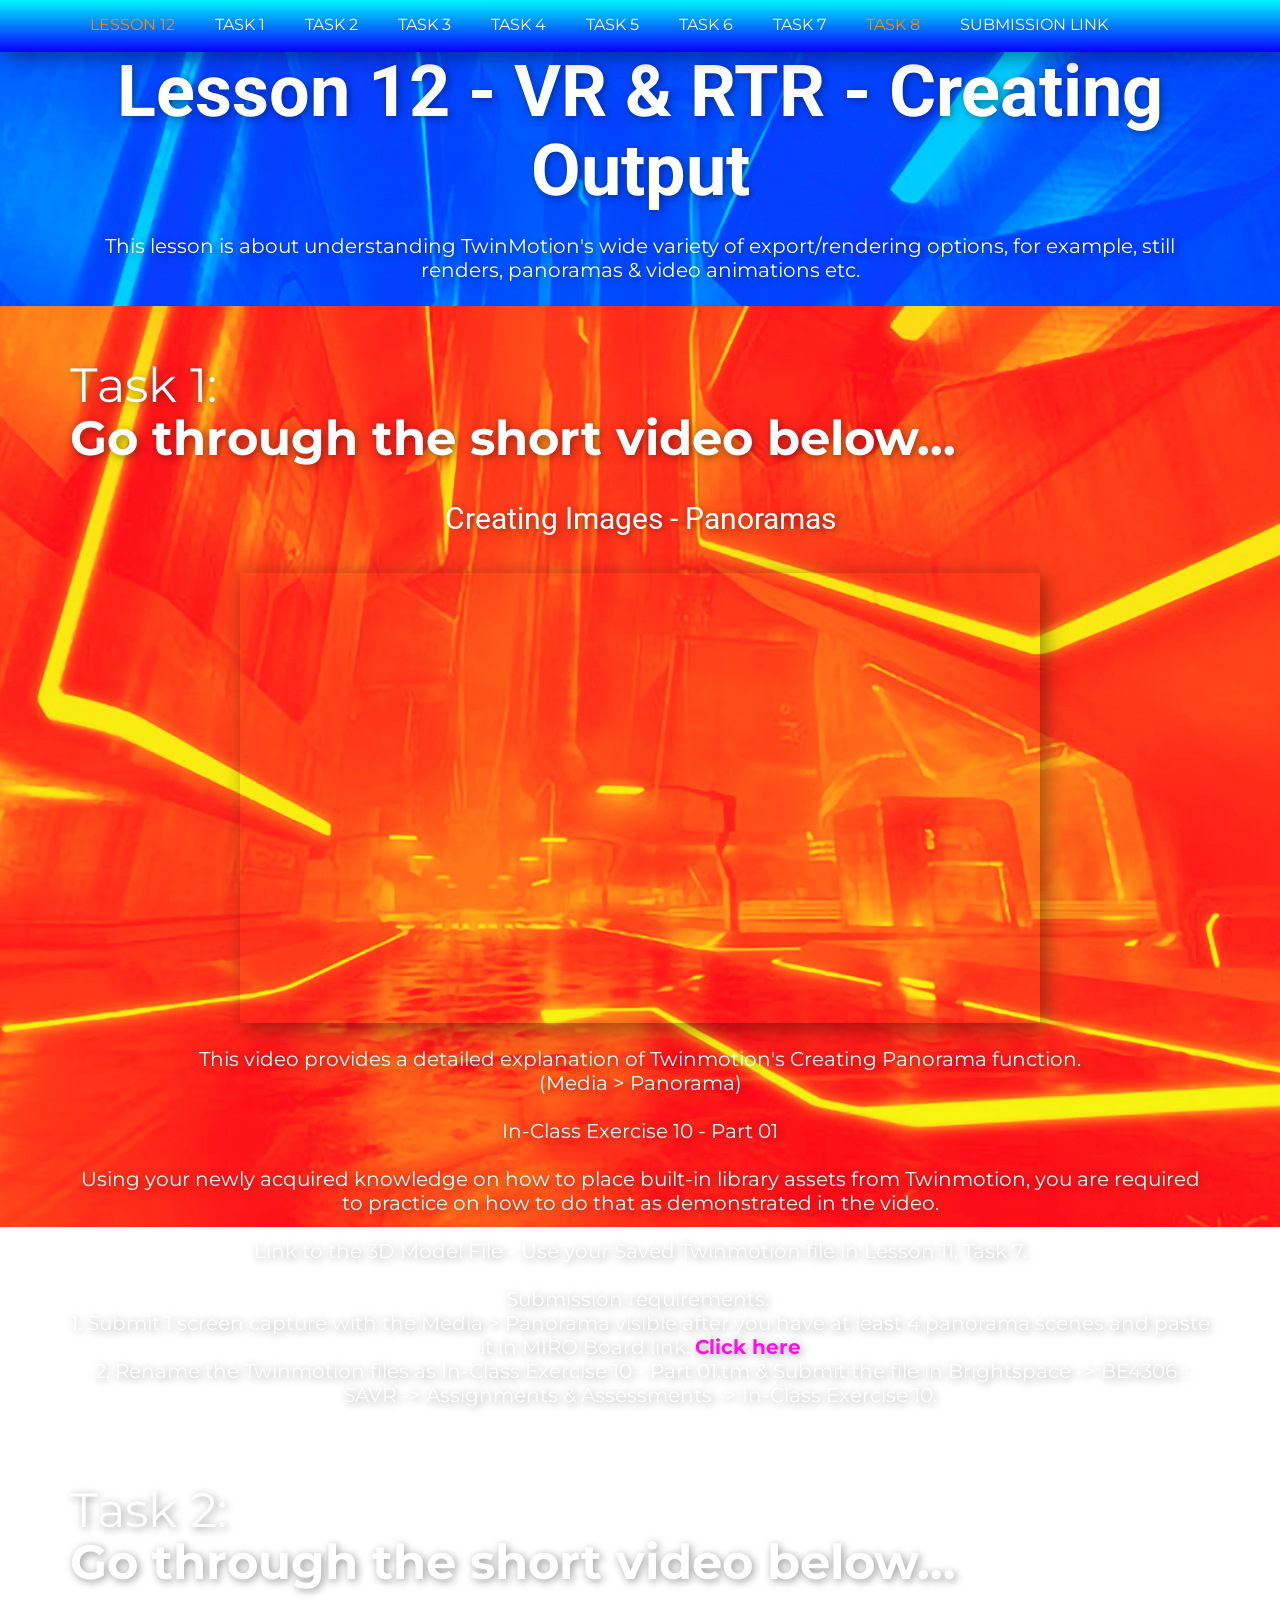
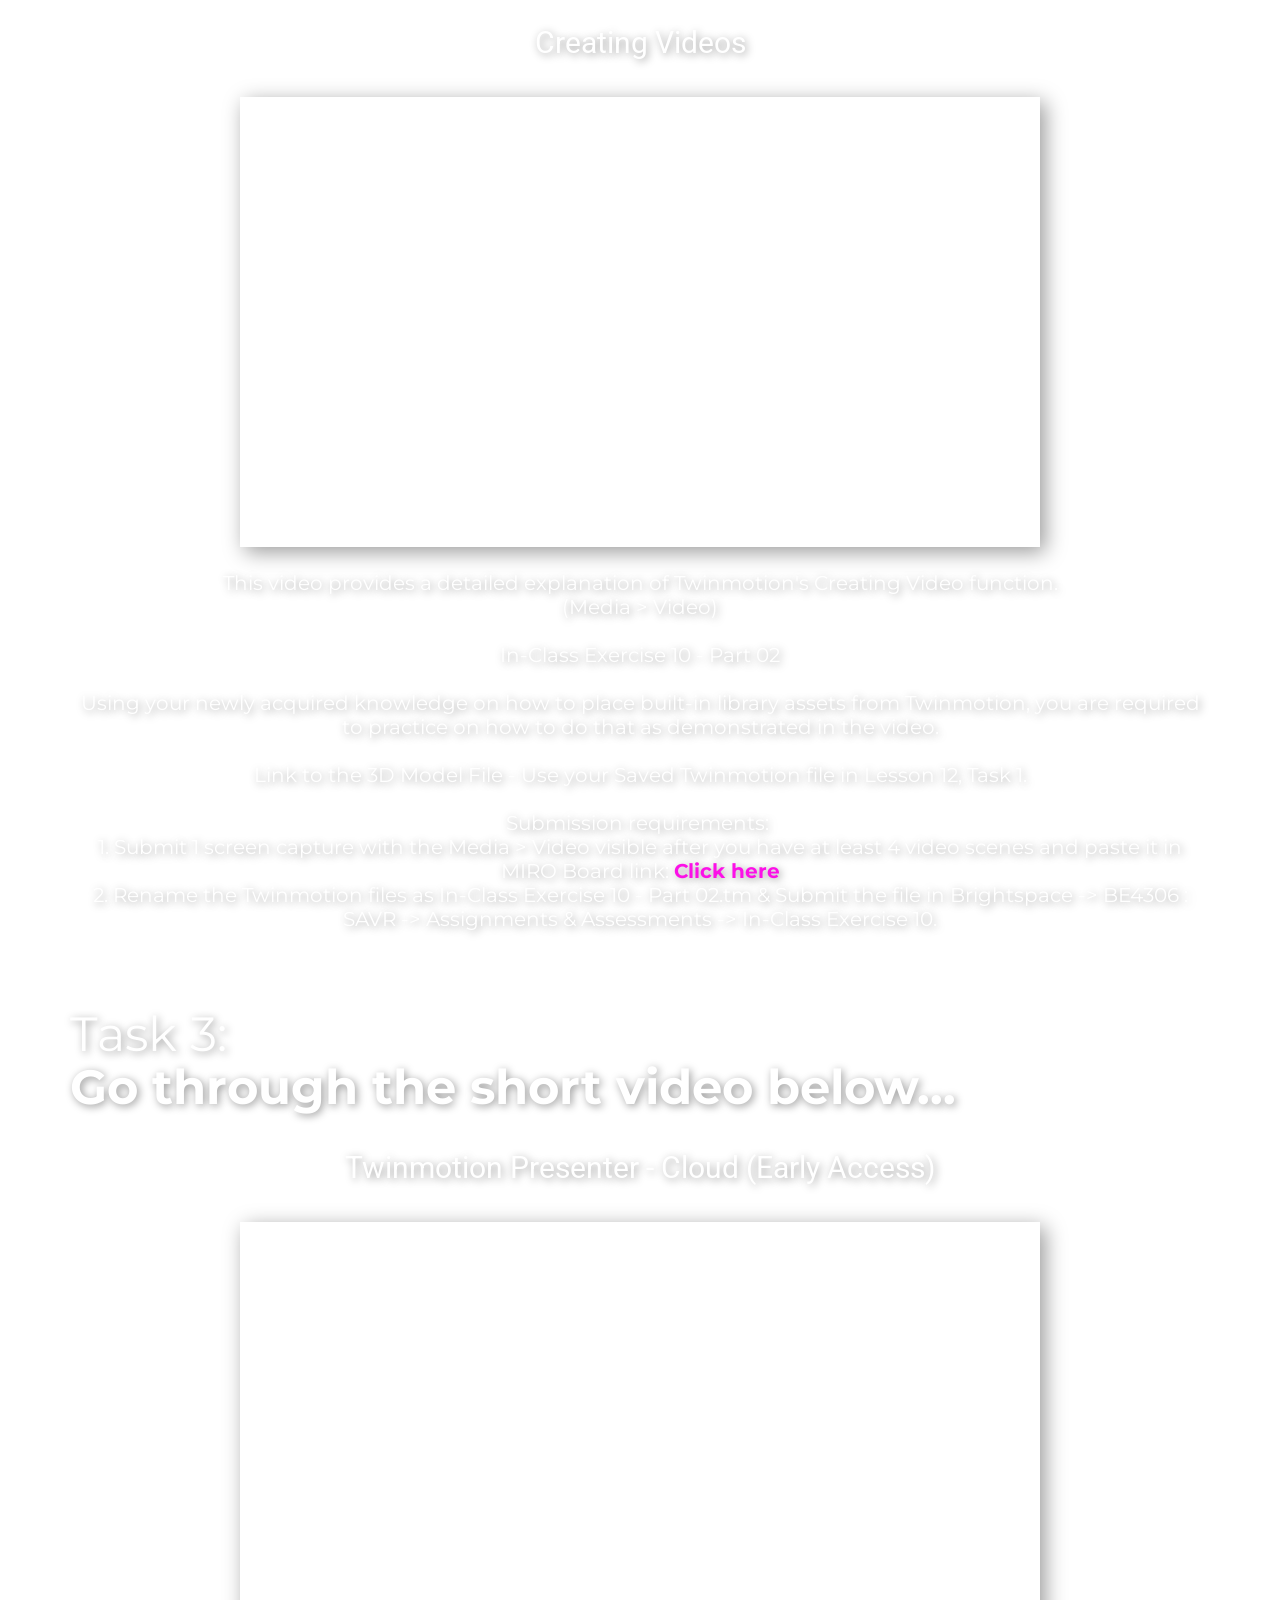
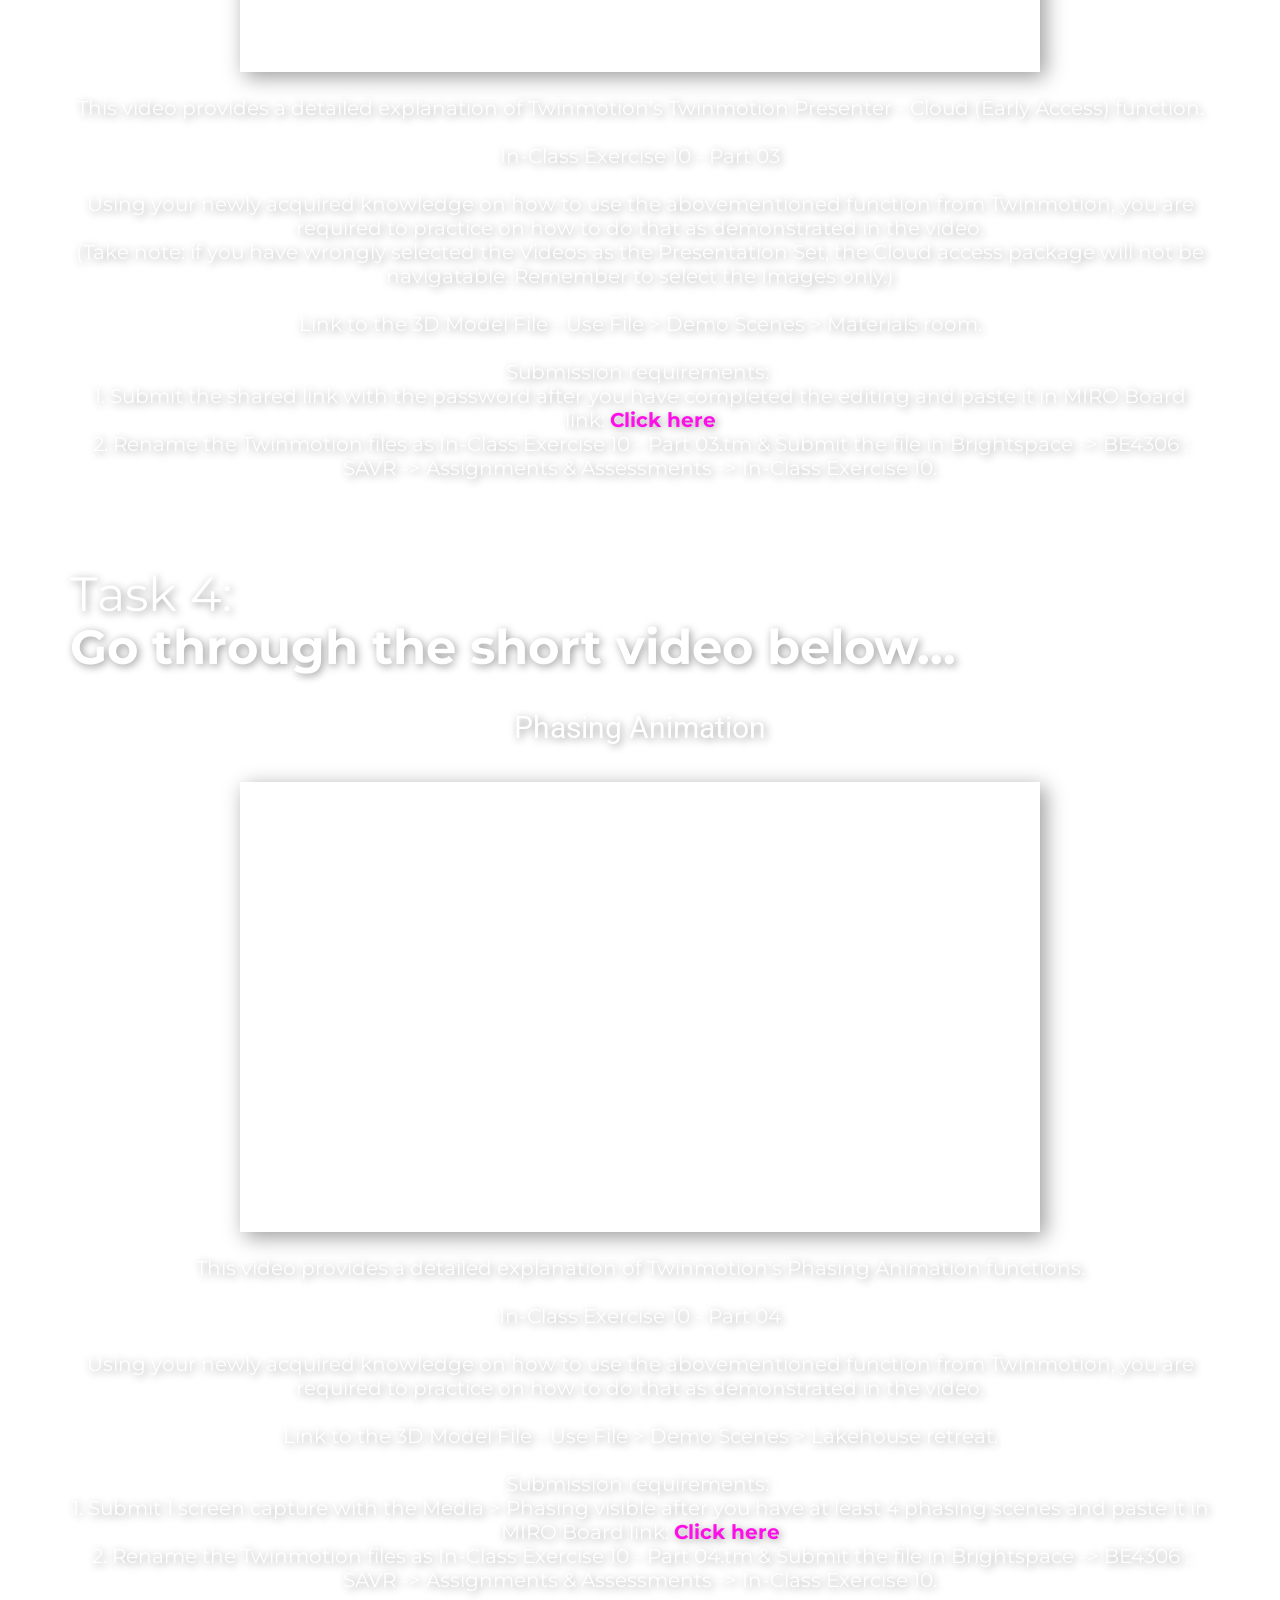
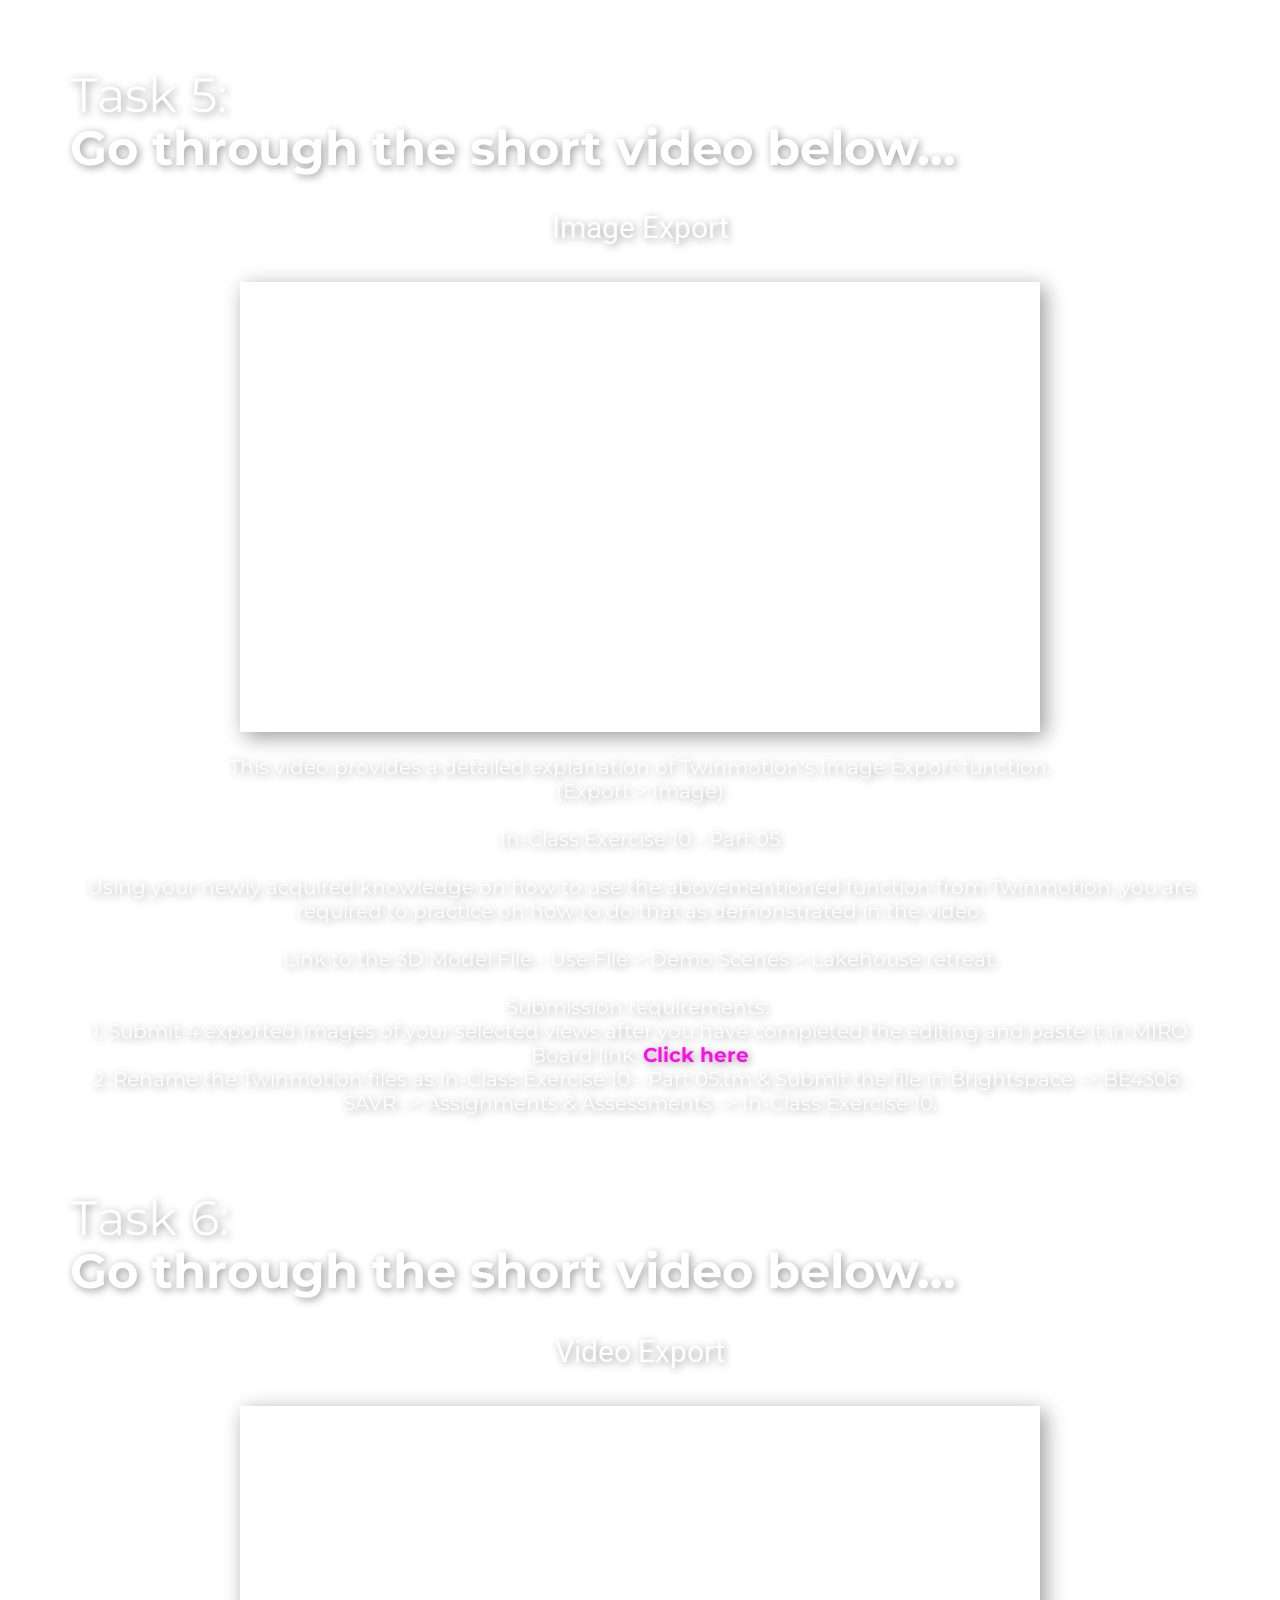
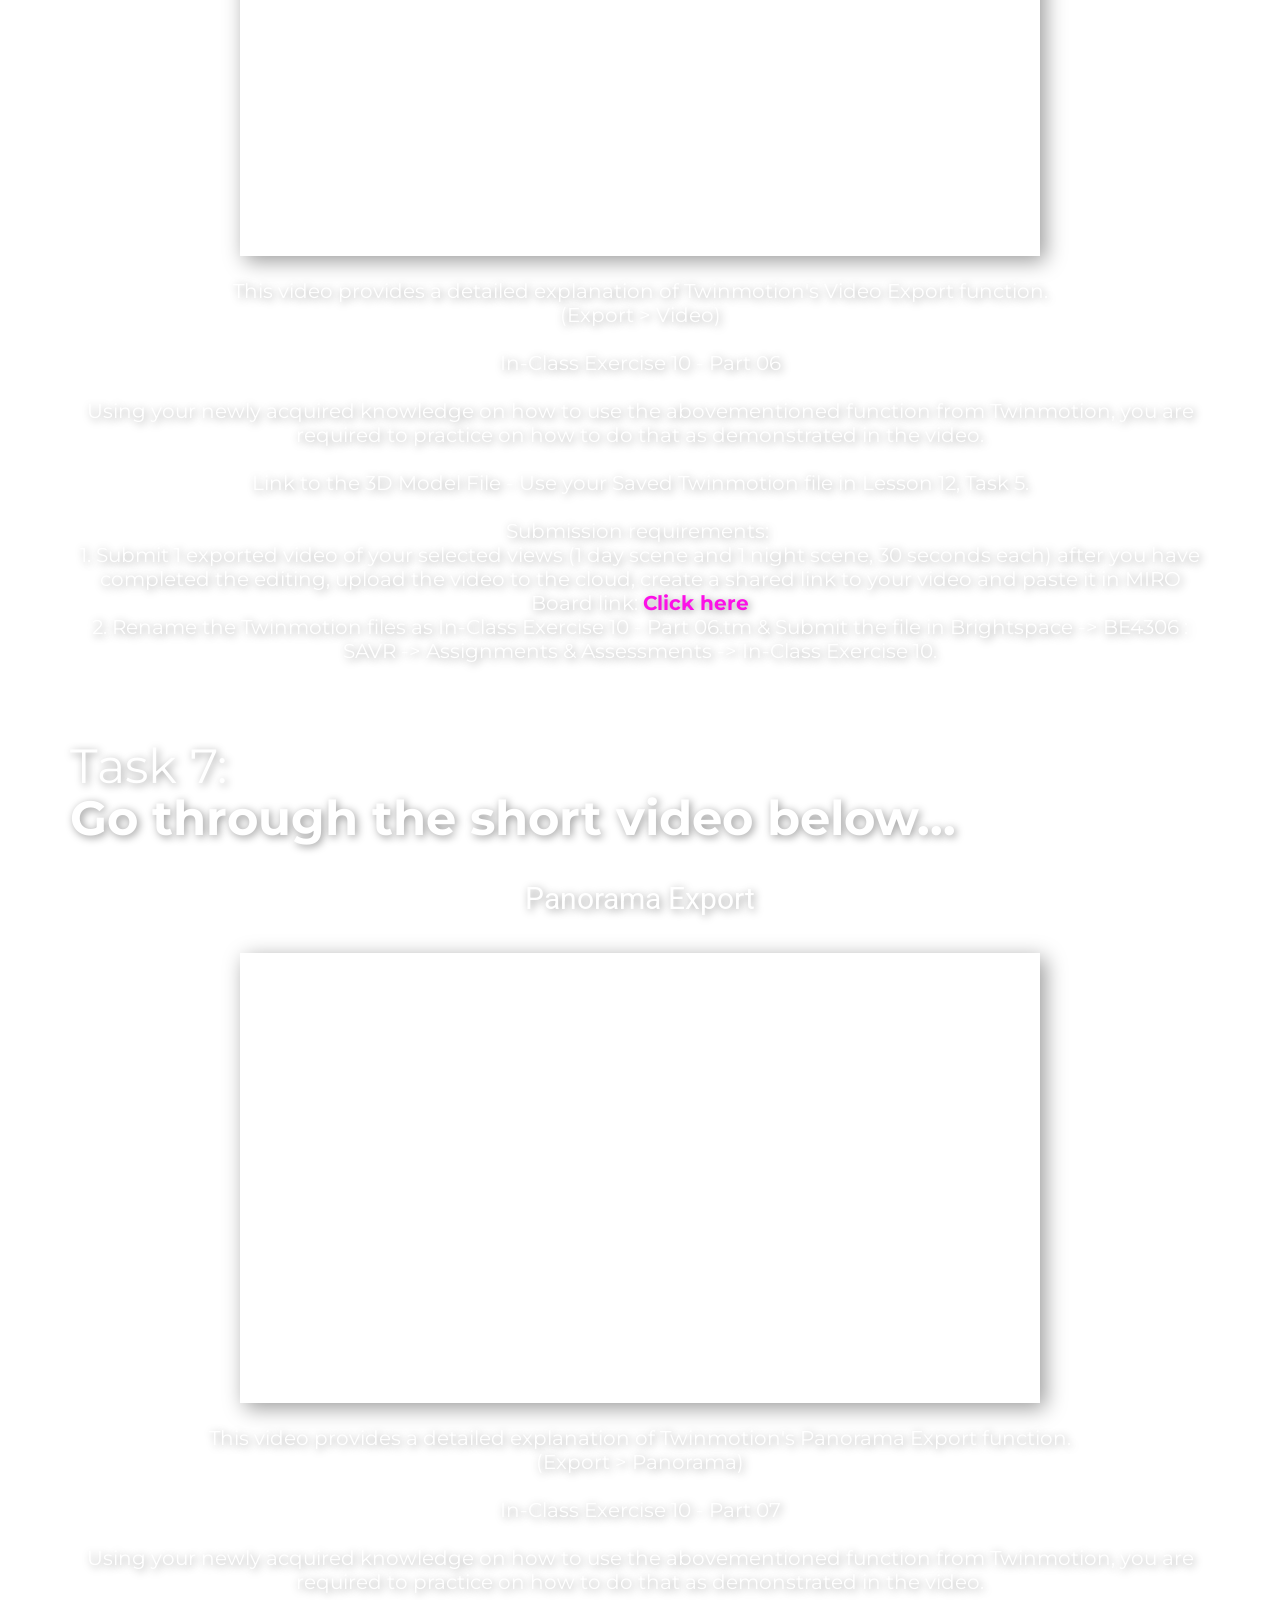
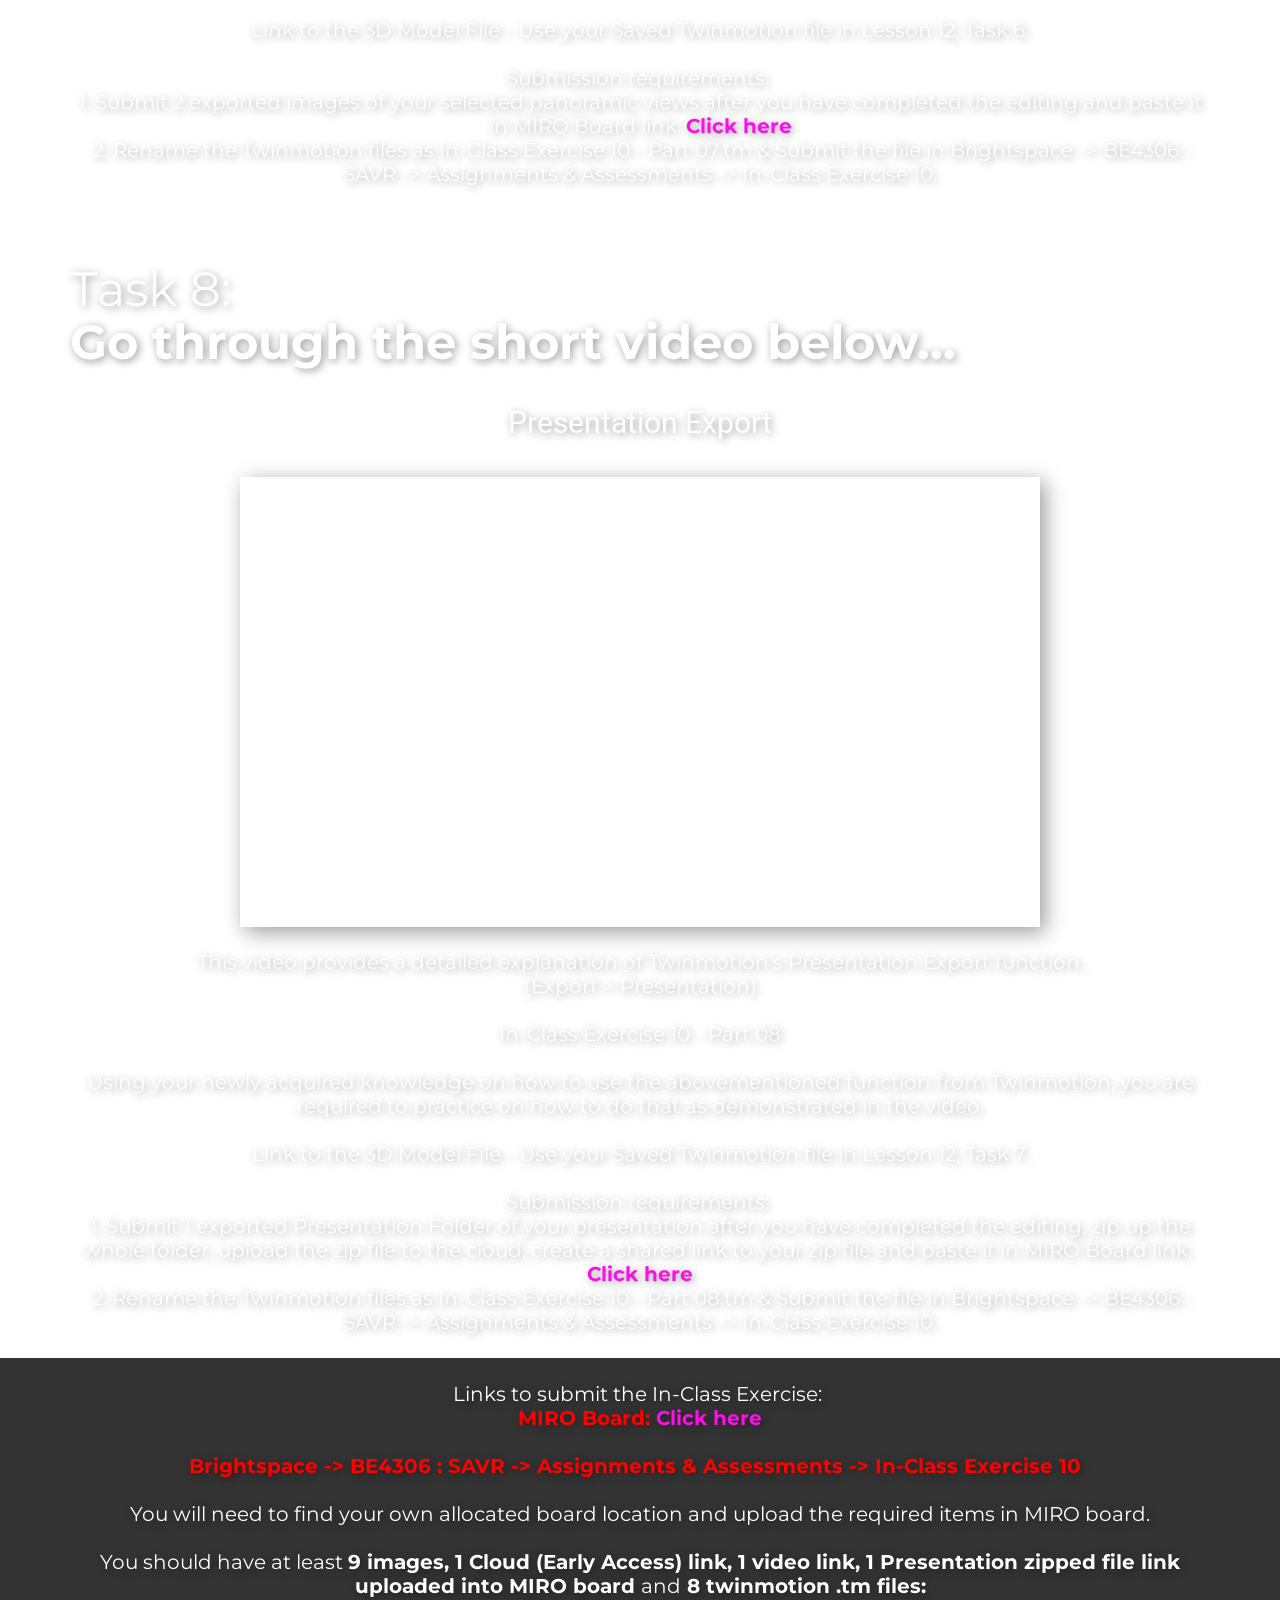
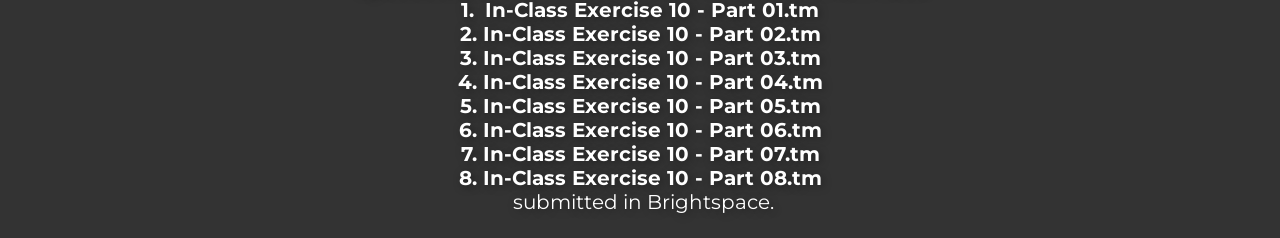
<file: index.html>
<!DOCTYPE html>
<html style="font-size: 16px;" lang="en"><head>
    <meta name="viewport" content="width=device-width, initial-scale=1.0">
    <meta charset="utf-8">
    <meta name="keywords" content="Lesson 01 -&nbsp;Lesson Title Name, Topic Title 01:Topic Name, Topic Title 02:Topic Name">
    <meta name="description" content="">
    <title>Lesson 12</title>
    <link rel="stylesheet" href="nicepage.css" media="screen">
<link rel="stylesheet" href="Lesson-12.css" media="screen">
    <script class="u-script" type="text/javascript" src="jquery.js" defer=""></script>
    <script class="u-script" type="text/javascript" src="nicepage.js" defer=""></script>
    <meta name="generator" content="Nicepage 5.11.4, nicepage.com">
    <link id="u-theme-google-font" rel="stylesheet" href="https://fonts.googleapis.com/css?family=Roboto:100,100i,300,300i,400,400i,500,500i,700,700i,900,900i|Open+Sans:300,300i,400,400i,500,500i,600,600i,700,700i,800,800i">
    <link id="u-page-google-font" rel="stylesheet" href="https://fonts.googleapis.com/css?family=Montserrat:100,100i,200,200i,300,300i,400,400i,500,500i,600,600i,700,700i,800,800i,900,900i">
    
    
    
    
    
    
    
    
    
    
    
    
    <script type="application/ld+json">{
		"@context": "http://schema.org",
		"@type": "Organization",
		"name": ""
}</script>
    <meta name="theme-color" content="#fc10e7">
    <meta property="og:title" content="Lesson 12">
    <meta property="og:type" content="website">
  <meta data-intl-tel-input-cdn-path="intlTelInput/"></head>
  <body data-home-page="Lesson-12.html" data-home-page-title="Lesson 12" class="u-body u-image u-overlap u-xl-mode" data-lang="en" style="background-position: 50% 50%; background-attachment: fixed; background-image: url(&quot;images/04.3.jpg&quot;);"><header class="u-box-shadow u-clearfix u-gradient u-header u-sticky u-sticky-53bc u-header" id="Menu"><div class="u-clearfix u-sheet u-sheet-1">
        <nav class="u-menu u-menu-one-level u-menu-open-right u-offcanvas u-menu-1">
          <div class="menu-collapse u-custom-font u-font-montserrat" style="font-size: 1rem; letter-spacing: 0px; text-transform: uppercase; font-weight: 500;">
            <a class="u-button-style u-custom-hover-color u-custom-left-right-menu-spacing u-custom-padding-bottom u-custom-text-active-color u-custom-text-color u-custom-text-hover-color u-custom-text-shadow u-custom-top-bottom-menu-spacing u-nav-link u-text-active-palette-1-base u-text-hover-palette-2-base u-text-white" href="#">
              <svg class="u-svg-link" viewBox="0 0 24 24"><use xmlns:xlink="http://www.w3.org/1999/xlink" xlink:href="#menu-hamburger"></use></svg>
              <svg class="u-svg-content" version="1.1" id="menu-hamburger" viewBox="0 0 16 16" x="0px" y="0px" xmlns:xlink="http://www.w3.org/1999/xlink" xmlns="http://www.w3.org/2000/svg"><g><rect y="1" width="16" height="2"></rect><rect y="7" width="16" height="2"></rect><rect y="13" width="16" height="2"></rect>
</g></svg>
            </a>
          </div>
          <div class="u-custom-menu u-nav-container">
            <ul class="u-custom-font u-font-montserrat u-nav u-unstyled u-nav-1"><li class="u-nav-item"><a class="u-button-style u-nav-link u-text-active-custom-color-5 u-text-body-alt-color u-text-hover-custom-color-4" href="Lesson-12.html" style="padding: 18px 20px;">Lesson 12</a>
</li><li class="u-nav-item"><a class="u-button-style u-nav-link u-text-active-custom-color-5 u-text-body-alt-color u-text-hover-custom-color-4" href="Lesson-12.html#Task1" style="padding: 18px 20px;">Task 1</a>
</li><li class="u-nav-item"><a class="u-button-style u-nav-link u-text-active-custom-color-5 u-text-body-alt-color u-text-hover-custom-color-4" href="Lesson-12.html#Task2" style="padding: 18px 20px;">Task 2</a>
</li><li class="u-nav-item"><a class="u-button-style u-nav-link u-text-active-custom-color-5 u-text-body-alt-color u-text-hover-custom-color-4" href="Lesson-12.html#Task3" style="padding: 18px 20px;">Task 3</a>
</li><li class="u-nav-item"><a class="u-button-style u-nav-link u-text-active-custom-color-5 u-text-body-alt-color u-text-hover-custom-color-4" href="Lesson-12.html#Task4" style="padding: 18px 20px;">Task 4</a>
</li><li class="u-nav-item"><a class="u-button-style u-nav-link u-text-active-custom-color-5 u-text-body-alt-color u-text-hover-custom-color-4" href="Lesson-12.html#Task5" style="padding: 18px 20px;">Task 5</a>
</li><li class="u-nav-item"><a class="u-button-style u-nav-link u-text-active-custom-color-5 u-text-body-alt-color u-text-hover-custom-color-4" href="Lesson-12.html#Task6" style="padding: 18px 20px;">Task 6</a>
</li><li class="u-nav-item"><a class="u-button-style u-nav-link u-text-active-custom-color-5 u-text-body-alt-color u-text-hover-custom-color-4" href="Lesson-12.html#Task7" style="padding: 18px 20px;">Task 7</a>
</li><li class="u-nav-item"><a class="u-button-style u-nav-link u-text-active-custom-color-5 u-text-body-alt-color u-text-hover-custom-color-4" href="Lesson-12.html#Task8" style="padding: 18px 20px;">Task 8</a>
</li><li class="u-nav-item"><a class="u-button-style u-nav-link u-text-active-custom-color-5 u-text-body-alt-color u-text-hover-custom-color-4" href="Lesson-12.html#Submission_Link" style="padding: 18px 20px;">Submission Link</a>
</li></ul>
          </div>
          <div class="u-custom-menu u-nav-container-collapse">
            <div class="u-black u-container-style u-inner-container-layout u-opacity u-opacity-75 u-sidenav">
              <div class="u-inner-container-layout u-sidenav-overflow">
                <div class="u-menu-close"></div>
                <ul class="u-align-center u-nav u-popupmenu-items u-unstyled u-nav-2"><li class="u-nav-item"><a class="u-button-style u-nav-link" href="Lesson-12.html">Lesson 12</a>
</li><li class="u-nav-item"><a class="u-button-style u-nav-link" href="Lesson-12.html#Task1">Task 1</a>
</li><li class="u-nav-item"><a class="u-button-style u-nav-link" href="Lesson-12.html#Task2">Task 2</a>
</li><li class="u-nav-item"><a class="u-button-style u-nav-link" href="Lesson-12.html#Task3">Task 3</a>
</li><li class="u-nav-item"><a class="u-button-style u-nav-link" href="Lesson-12.html#Task4">Task 4</a>
</li><li class="u-nav-item"><a class="u-button-style u-nav-link" href="Lesson-12.html#Task5">Task 5</a>
</li><li class="u-nav-item"><a class="u-button-style u-nav-link" href="Lesson-12.html#Task6">Task 6</a>
</li><li class="u-nav-item"><a class="u-button-style u-nav-link" href="Lesson-12.html#Task7">Task 7</a>
</li><li class="u-nav-item"><a class="u-button-style u-nav-link" href="Lesson-12.html#Task8">Task 8</a>
</li><li class="u-nav-item"><a class="u-button-style u-nav-link" href="Lesson-12.html#Submission_Link">Submission Link</a>
</li></ul>
              </div>
            </div>
            <div class="u-black u-menu-overlay u-opacity u-opacity-25"></div>
          </div>
        </nav>
      </div><style class="u-sticky-style" data-style-id="53bc">.u-sticky-fixed.u-sticky-53bc, .u-body.u-sticky-fixed .u-sticky-53bc {
box-shadow: 5px 5px 20px 0 rgba(0,0,0,0.4) !important
}</style></header>
    <section class="skrollable u-clearfix u-section-1" id="Lesson_Title">
      <div class="u-clearfix u-sheet u-sheet-1">
        <h1 class="u-align-center u-text u-text-body-alt-color u-title u-text-1"> Lesson 12 - ​VR &amp; RTR - Creating Output</h1>
      </div>
    </section>
    <section class="skrollable u-clearfix u-section-2" id="Lesson_Header">
      <div class="u-clearfix u-sheet u-sheet-1">
        <h4 class="u-align-center u-text u-text-body-alt-color u-text-1">
          <br> This lesson is about understanding TwinMotion's wide variety of export/rendering options, for example, still renders, panoramas &amp; video animations etc.<br>
          <br>
        </h4>
      </div>
    </section>
    <section class="skrollable u-clearfix u-image u-parallax u-section-3" id="Task1" data-image-width="1920" data-image-height="1920">
      <div class="u-clearfix u-sheet u-valign-bottom u-sheet-1">
        <h2 class="u-text u-text-body-alt-color u-text-1">
          <span style="font-weight: 400;">
            <br>Task 1:
          </span>
          <br>Go through the short video below...
        </h2>
        <h3 class="u-align-center u-text u-text-body-alt-color u-text-2">
          <br> Creating Images - Panoramas<br>
          <br>
        </h3>
        <div class="u-align-center u-video u-video-contain-lg u-video-contain-md u-video-contain-sm u-video-contain-xs u-video-1">
          <div class="embed-responsive embed-responsive-1">
            <iframe style="position: absolute;top: 0;left: 0;width: 100%;height: 100%;" class="embed-responsive-item" src="https://www.youtube.com/embed/6GDgWITkifE?mute=0&amp;showinfo=0&amp;controls=1&amp;start=0" frameborder="0" allowfullscreen=""></iframe>
          </div>
        </div>
        <h4 class="u-align-center u-text u-text-body-alt-color u-text-3">
          <br>This video provides a detailed explanation of&nbsp;Twinmotion's Creating Panorama function.<br>(Media &gt; Panorama)<br>
          <br> In-Class Exercise 10 - Part 01<br>
          <br>Using your newly acquired knowledge on how to place built-in library assets from Twinmotion, you are required to practice on how to do that as demonstrated in the video.<br>
          <br>Link to the 3D Model File - ​​​Use your Saved Twinmotion file in Lesson 11, Task 7.<br>
          <br>Submission requirements:&nbsp;<br>1. Submit 1 screen capture with the Media &gt; Panorama visible after you have at least 4 panorama scenes and paste it in MIRO Board link:&nbsp;<a href="MIRO%20Board%20Link.html" target="_blank" rel="noopener noreferrer" class="u-active-none u-border-none u-btn u-button-style u-hover-none u-none u-text-palette-1-base u-btn-1">Click here</a>
          <br>2. Rename the Twinmotion files as In-Class Exercise 10 - Part 01.tm &amp; Submit the file in ​Brightspace -&gt; BE4306 : SAVR -&gt; Assignments &amp; Assessments -&gt; In-Class Exercise 10. <br>
          <br>
        </h4>
      </div>
    </section>
    <section class="skrollable u-clearfix u-image u-parallax u-section-4" id="Task2" data-image-width="1920" data-image-height="1920">
      <div class="u-clearfix u-sheet u-valign-middle u-sheet-1">
        <h2 class="u-text u-text-body-alt-color u-text-1">
          <span style="font-weight: 400;">
            <br>Task 2:
          </span>
          <br> Go through the short video below...
        </h2>
        <h3 class="u-align-center u-text u-text-body-alt-color u-text-2">
          <br> Creating Videos<br>
          <br>
        </h3>
        <div class="u-align-center u-video u-video-contain-lg u-video-contain-md u-video-contain-sm u-video-contain-xs u-video-1">
          <div class="embed-responsive embed-responsive-1">
            <iframe style="position: absolute;top: 0;left: 0;width: 100%;height: 100%;" class="embed-responsive-item" src="https://www.youtube.com/embed/dV0oHTjOJos?mute=0&amp;showinfo=0&amp;controls=1&amp;start=0" frameborder="0" allowfullscreen=""></iframe>
          </div>
        </div>
        <h4 class="u-align-center u-text u-text-body-alt-color u-text-3">
          <br> This video provides a detailed explanation of&nbsp;Twinmotion's Creating Video function.<br>(Media &gt; Video)<br>
          <br> In-Class Exercise 10 - Part 02<br>
          <br>Using your newly acquired knowledge on how to place built-in library assets from Twinmotion, you are required to practice on how to do that as demonstrated in the video.<br>
          <br>Link to the 3D Model File - ​Use your Saved Twinmotion file in Lesson 12, Task 1.<br>
          <br>Submission requirements:&nbsp;<br>1. Submit 1 screen capture with the Media &gt; Video visible after you have at least 4 video scenes and paste it in MIRO Board link:&nbsp;<a href="MIRO%20Board%20Link.html" target="_blank" rel="noopener noreferrer" class="u-active-none u-border-none u-btn u-button-style u-hover-none u-none u-text-palette-1-base u-btn-1">Click here</a>
          <br>2. Rename the Twinmotion files as In-Class Exercise 10 - Part 02.tm &amp; Submit the file in ​Brightspace -&gt; BE4306 : SAVR -&gt; Assignments &amp; Assessments -&gt; In-Class Exercise 10. <br>
          <br>
        </h4>
      </div>
    </section>
    <section class="skrollable u-clearfix u-image u-parallax u-section-5" id="Task3" data-image-width="1920" data-image-height="1920">
      <div class="u-clearfix u-sheet u-valign-middle u-sheet-1">
        <h2 class="u-text u-text-body-alt-color u-text-1">
          <br>
          <span style="font-weight: 400;">Task 3:</span>
          <br> Go through the short video below...
        </h2>
        <h3 class="u-align-center u-text u-text-body-alt-color u-text-2">
          <br> Twinmotion Presenter - Cloud (Early Access)<br>
          <br>
        </h3>
        <div class="u-align-center u-video u-video-contain-lg u-video-contain-md u-video-contain-sm u-video-contain-xs u-video-1">
          <div class="embed-responsive embed-responsive-1">
            <iframe style="position: absolute;top: 0;left: 0;width: 100%;height: 100%;" class="embed-responsive-item" src="https://www.youtube.com/embed/EdSf-Bj21yA?mute=0&amp;showinfo=0&amp;controls=1&amp;start=0" frameborder="0" allowfullscreen=""></iframe>
          </div>
        </div>
        <h4 class="u-align-center u-text u-text-body-alt-color u-text-3">
          <br> This video provides a detailed explanation of&nbsp;Twinmotion's ​Twinmotion Presenter - Cloud (Early Access) function.<br>
          <br> In-Class Exercise 10 - Part 03<br>
          <br>Using your newly acquired knowledge on how to use the abovementioned function from Twinmotion, you are required to practice on how to do that as demonstrated in the video.<br>(Take note: if you have wrongly selected the Videos as the Presentation Set, the Cloud access package will not be navigatable. Remember to select the Images only.)<br>
          <br>Link to the 3D Model File - ​Use File &gt; Demo Scenes &gt; Materials room.<br>
          <br>Submission requirements:&nbsp;<br>1. Submit the shared link with the password after you have completed the editing and paste it in MIRO Board link:&nbsp;<a href="MIRO%20Board%20Link.html" target="_blank" rel="noopener noreferrer" class="u-active-none u-border-none u-btn u-button-style u-hover-none u-none u-text-palette-1-base u-btn-1">Click here</a>
          <br>2. Rename the Twinmotion files as In-Class Exercise 10 - Part 03.tm &amp; Submit the file in ​Brightspace -&gt; BE4306 : SAVR -&gt; Assignments &amp; Assessments -&gt; In-Class Exercise 10. <br>
          <br>
        </h4>
      </div>
    </section>
    <section class="skrollable u-clearfix u-image u-parallax u-section-6" id="Task4" data-image-width="1920" data-image-height="1920">
      <div class="u-clearfix u-sheet u-sheet-1">
        <h2 class="u-text u-text-body-alt-color u-text-1">
          <br>
          <span style="font-weight: 400;">Task 4:</span>
          <br> Go through the short video below...
        </h2>
        <h3 class="u-align-center u-text u-text-body-alt-color u-text-2">
          <br> Phasing Animation<br>
          <br>
        </h3>
        <div class="u-align-center u-video u-video-contain-lg u-video-contain-md u-video-contain-sm u-video-contain-xs u-video-1">
          <div class="embed-responsive embed-responsive-1">
            <iframe style="position: absolute;top: 0;left: 0;width: 100%;height: 100%;" class="embed-responsive-item" src="https://www.youtube.com/embed/qNqZkiiUAVY?mute=0&amp;showinfo=0&amp;controls=1&amp;start=0" frameborder="0" allowfullscreen=""></iframe>
          </div>
        </div>
        <h4 class="u-align-center u-text u-text-body-alt-color u-text-3">
          <br> This video provides a detailed explanation of&nbsp;Twinmotion's Phasing Animation functions.<br>
          <br> In-Class Exercise 10 - Part 04<br>
          <br> Using your newly acquired knowledge on how to use the abovementioned function from Twinmotion, you are required to practice on how to do that as demonstrated in the video.<br>
          <br> Link to the 3D Model File - ​Use File &gt; Demo Scenes &gt; Lakehouse retreat.<br>
          <br>Submission requirements:&nbsp;<br>1. Submit 1 screen capture with the Media &gt; Phasing visible after you have at least 4 phasing scenes and paste it in MIRO Board link:&nbsp;<a href="MIRO%20Board%20Link.html" target="_blank" rel="noopener noreferrer" class="u-active-none u-border-none u-btn u-button-style u-hover-none u-none u-text-palette-1-base u-btn-1">Click here</a>
          <br>2. Rename the Twinmotion files as In-Class Exercise 10 - Part 04.tm &amp; Submit the file in ​Brightspace -&gt; BE4306 : SAVR -&gt; Assignments &amp; Assessments -&gt; In-Class Exercise 10. <br>
          <br>
        </h4>
      </div>
    </section>
    <section class="skrollable u-clearfix u-image u-parallax u-section-7" id="Task5" data-image-width="1920" data-image-height="1920">
      <div class="u-clearfix u-sheet u-valign-middle u-sheet-1">
        <h2 class="u-text u-text-body-alt-color u-text-1">
          <br>
          <span style="font-weight: 400;">Task 5:</span>
          <br> Go through the short video below...
        </h2>
        <h3 class="u-align-center u-text u-text-body-alt-color u-text-2">
          <br> Image Export<br>
          <br>
        </h3>
        <div class="u-align-center u-video u-video-contain-lg u-video-contain-md u-video-contain-sm u-video-contain-xs u-video-1">
          <div class="embed-responsive embed-responsive-1">
            <iframe style="position: absolute;top: 0;left: 0;width: 100%;height: 100%;" class="embed-responsive-item" src="https://www.youtube.com/embed/5uggpzhlsmI?mute=0&amp;showinfo=0&amp;controls=1&amp;start=0" frameborder="0" allowfullscreen=""></iframe>
          </div>
        </div>
        <h4 class="u-align-center u-text u-text-body-alt-color u-text-3">
          <br> This video provides a detailed explanation of&nbsp;Twinmotion's Image Export function.<br>(Export &gt; Image)<br>
          <br> In-Class Exercise 10 - Part 05<br>
          <br> Using your newly acquired knowledge on how to use the abovementioned function from Twinmotion, you are required to practice on how to do that as demonstrated in the video.<br>
          <br> Link to the 3D Model File - ​Use File &gt; Demo Scenes &gt; Lakehouse retreat.<br>
          <br>Submission requirements:&nbsp;<br>1. Submit 4 exported images of your selected views after you have completed the editing and paste it in MIRO Board link:&nbsp;<a href="MIRO%20Board%20Link.html" target="_blank" rel="noopener noreferrer" class="u-active-none u-border-none u-btn u-button-style u-hover-none u-none u-text-palette-1-base u-btn-1">Click here</a>
          <br>2. Rename the Twinmotion files as In-Class Exercise 10 - Part 05.tm &amp; Submit the file in ​Brightspace -&gt; BE4306 : SAVR -&gt; Assignments &amp; Assessments -&gt; In-Class Exercise 10. <br>
          <br>
        </h4>
      </div>
    </section>
    <section class="skrollable u-clearfix u-image u-parallax u-section-8" id="Task6" data-image-width="1920" data-image-height="1920">
      <div class="u-clearfix u-sheet u-valign-bottom u-sheet-1">
        <h2 class="u-text u-text-body-alt-color u-text-1">
          <br>
          <span style="font-weight: 400;">Task 6:</span>
          <br> Go through the short video below...
        </h2>
        <h3 class="u-align-center u-text u-text-body-alt-color u-text-2">
          <br> Video Export<br>
          <br>
        </h3>
        <div class="u-align-center u-video u-video-contain-lg u-video-contain-md u-video-contain-sm u-video-contain-xs u-video-1">
          <div class="embed-responsive embed-responsive-1">
            <iframe style="position: absolute;top: 0;left: 0;width: 100%;height: 100%;" class="embed-responsive-item" src="https://www.youtube.com/embed/0KR_LmgbT0g?mute=0&amp;showinfo=0&amp;controls=1&amp;start=0" frameborder="0" allowfullscreen=""></iframe>
          </div>
        </div>
        <h4 class="u-align-center u-text u-text-body-alt-color u-text-3">
          <br> This video provides a detailed explanation of&nbsp;Twinmotion's Video Export function.<br>(Export &gt; Video)<br>
          <br> In-Class Exercise 10 - Part 06<br>
          <br> Using your newly acquired knowledge on how to use the abovementioned function from Twinmotion, you are required to practice on how to do that as demonstrated in the video.<br>
          <br> Link to the 3D Model File - ​Use your Saved Twinmotion file in Lesson 12, Task 5.<br>
          <br>Submission requirements:&nbsp;<br>1. Submit 1 exported video of your selected views (1 day scene and 1 night scene, 30 seconds each) after you have completed the editing, upload the video to the cloud, create a shared link to your video and paste it in MIRO Board link:&nbsp;<a href="MIRO%20Board%20Link.html" target="_blank" rel="noopener noreferrer" class="u-active-none u-border-none u-btn u-button-style u-hover-none u-none u-text-palette-1-base u-btn-1">Click here</a>
          <br>2. Rename the Twinmotion files as In-Class Exercise 10 - Part 06.tm &amp; Submit the file in ​Brightspace -&gt; BE4306 : SAVR -&gt; Assignments &amp; Assessments -&gt; In-Class Exercise 10. <br>
          <br>
        </h4>
      </div>
    </section>
    <section class="skrollable u-clearfix u-image u-parallax u-section-9" id="Task7" data-image-width="1920" data-image-height="1920">
      <div class="u-clearfix u-sheet u-valign-bottom u-sheet-1">
        <h2 class="u-text u-text-body-alt-color u-text-1">
          <br>
          <span style="font-weight: 400;">Task 7:</span>
          <br> Go through the short video below...
        </h2>
        <h3 class="u-align-center u-text u-text-body-alt-color u-text-2">
          <br> Panorama Export<br>
          <br>
        </h3>
        <div class="u-align-center u-video u-video-contain-lg u-video-contain-md u-video-contain-sm u-video-contain-xs u-video-1">
          <div class="embed-responsive embed-responsive-1">
            <iframe style="position: absolute;top: 0;left: 0;width: 100%;height: 100%;" class="embed-responsive-item" src="https://www.youtube.com/embed/_wi-xAIjMiU?mute=0&amp;showinfo=0&amp;controls=1&amp;start=0" frameborder="0" allowfullscreen=""></iframe>
          </div>
        </div>
        <h4 class="u-align-center u-text u-text-body-alt-color u-text-3">
          <br> This video provides a detailed explanation of&nbsp;Twinmotion's Panorama Export function.<br>(Export &gt; ​Panorama)<br>
          <br> In-Class Exercise 10 - Part 07<br>
          <br> Using your newly acquired knowledge on how to use the abovementioned function from Twinmotion, you are required to practice on how to do that as demonstrated in the video.<br>
          <br> Link to the 3D Model File - ​​Use your Saved Twinmotion file in Lesson 12, Task 6.<br>
          <br>Submission requirements:&nbsp;<br> 1. Submit 2 exported images of your selected panoramic views after you have completed the editing and paste it in MIRO Board link:&nbsp;<a href="MIRO%20Board%20Link.html" target="_blank" rel="noopener noreferrer" class="u-active-none u-border-none u-btn u-button-style u-hover-none u-none u-text-palette-1-base u-btn-1">Click here</a>
          <br>2. Rename the Twinmotion files as In-Class Exercise 10 - Part 07.tm &amp; Submit the file in ​Brightspace -&gt; BE4306 : SAVR -&gt; Assignments &amp; Assessments -&gt; In-Class Exercise 10. <br>
          <br>
        </h4>
      </div>
    </section>
    <section class="skrollable u-clearfix u-image u-parallax u-section-10" id="Task8" data-image-width="1920" data-image-height="1920">
      <div class="u-clearfix u-sheet u-valign-bottom u-sheet-1">
        <h2 class="u-text u-text-body-alt-color u-text-1">
          <br>
          <span style="font-weight: 400;">Task 8:</span>
          <br> Go through the short video below...
        </h2>
        <h3 class="u-align-center u-text u-text-body-alt-color u-text-2">
          <br> Presentation Export<br>
          <br>
        </h3>
        <div class="u-align-center u-video u-video-contain-lg u-video-contain-md u-video-contain-sm u-video-contain-xs u-video-1">
          <div class="embed-responsive embed-responsive-1">
            <iframe style="position: absolute;top: 0;left: 0;width: 100%;height: 100%;" class="embed-responsive-item" src="https://www.youtube.com/embed/VCr4TNWP-TA?mute=0&amp;showinfo=0&amp;controls=1&amp;start=0" frameborder="0" allowfullscreen=""></iframe>
          </div>
        </div>
        <h4 class="u-align-center u-text u-text-body-alt-color u-text-3">
          <br> This video provides a detailed explanation of&nbsp;Twinmotion's Presentation Export function.<br>(Export &gt; ​Presentation)<br>
          <br> In-Class Exercise 10 - Part 08<br>
          <br> Using your newly acquired knowledge on how to use the abovementioned function from Twinmotion, you are required to practice on how to do that as demonstrated in the video.<br>
          <br> Link to the 3D Model File - ​​Use your Saved Twinmotion file in Lesson 12, Task 7.<br>
          <br>Submission requirements:&nbsp;<br> 1. Submit 1 exported Presentation Folder of your presentation after you have completed the editing, zip up the whole folder, upload the zip file to the cloud, create a shared link to your zip file and paste it in MIRO Board link:&nbsp;<a href="MIRO%20Board%20Link.html" target="_blank" rel="noopener noreferrer" class="u-active-none u-border-none u-btn u-button-style u-hover-none u-none u-text-palette-1-base u-btn-1">Click here</a>
          <br>2. Rename the Twinmotion files as In-Class Exercise 10 - Part 08.tm &amp; Submit the file in ​Brightspace -&gt; BE4306 : SAVR -&gt; Assignments &amp; Assessments -&gt; In-Class Exercise 10. <br>
          <br>
        </h4>
      </div>
    </section>
    <section class="u-clearfix u-grey-80 u-section-11" id="Submission_Link">
      <div class="u-clearfix u-sheet u-sheet-1">
        <h5 class="u-align-center u-text u-text-1">
          <br> Links to submit the In-Class Exercise:&nbsp;<span style="font-weight: 700;" class="u-text-custom-color-1">
            <br>MIRO Board: <a href="MIRO%20Board%20Link.html" target="_blank" rel="noopener noreferrer" class="u-active-none u-border-none u-btn u-button-link u-button-style u-hover-none u-none u-text-palette-1-base u-btn-1" target="_blank">Click here</a>
            <br>
            <br>Brightspace -&gt; BE4306 : SAVR -&gt; Assignments &amp; Assessments -&gt; In-Class Exercise 10
          </span>&nbsp;<br>
          <br>You will need to find your own allocated board location and upload the required items in MIRO board.<br>
          <br>You should have at least&nbsp;<span style="font-weight: 700;">9 images, 1 Cloud (Early Access) link, 1 video link, 1 Presentation zipped file link uploaded into MIRO board <span style="font-weight: 400;">and</span> 8 twinmotion .tm files:
          </span>
          <br>
          <span style="font-weight: 700;">1.&nbsp;</span>
          <span style="font-weight: 700;">In-Class Exercise 10 - Part 01.tm<br>2.&nbsp;In-Class Exercise 10 - Part 02.tm
          </span>
          <br>
          <span style="font-weight: 700;">3.&nbsp;In-Class Exercise 10 - Part 03.tm</span>
          <br>
          <span style="font-weight: 700;">4.&nbsp;In-Class Exercise 10 - Part 04.tm<br>5.&nbsp;In-Class Exercise 10 - Part 05.tm<br>6.&nbsp;In-Class Exercise 10 - Part 06.tm<br>7.&nbsp;In-Class Exercise 10 - Part 07.tm<br>8.&nbsp;In-Class Exercise 10 - Part 08.tm
          </span>
          <br>
          <span style="font-weight: 700;">&nbsp;</span>submitted in Brightspace.<br>
          <br>
        </h5>
      </div>
    </section>
    <style class="u-overlap-style">.u-overlap:not(.u-sticky-scroll) .u-header {
background-color: #fc10e7 !important; background-image: linear-gradient(#00f5fa, #0900ff) !important
}</style>

</body></html>
</file>
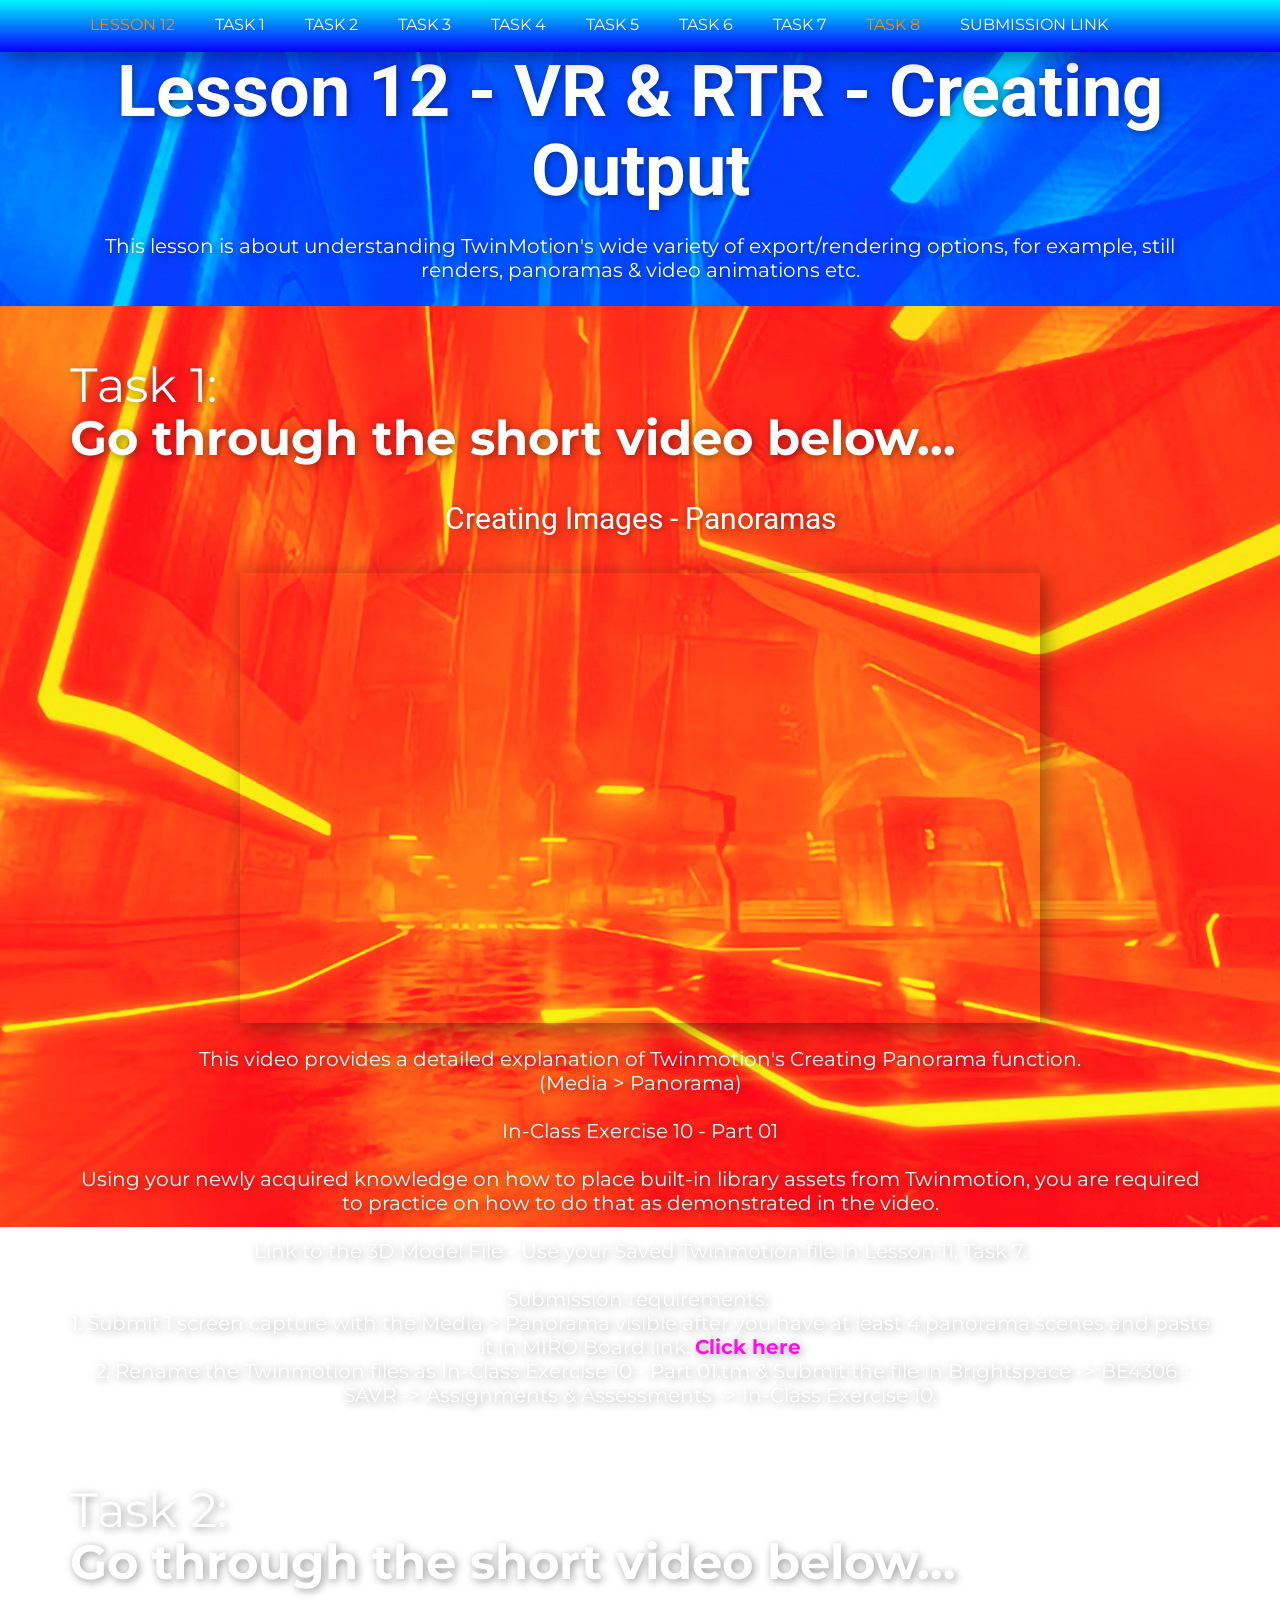
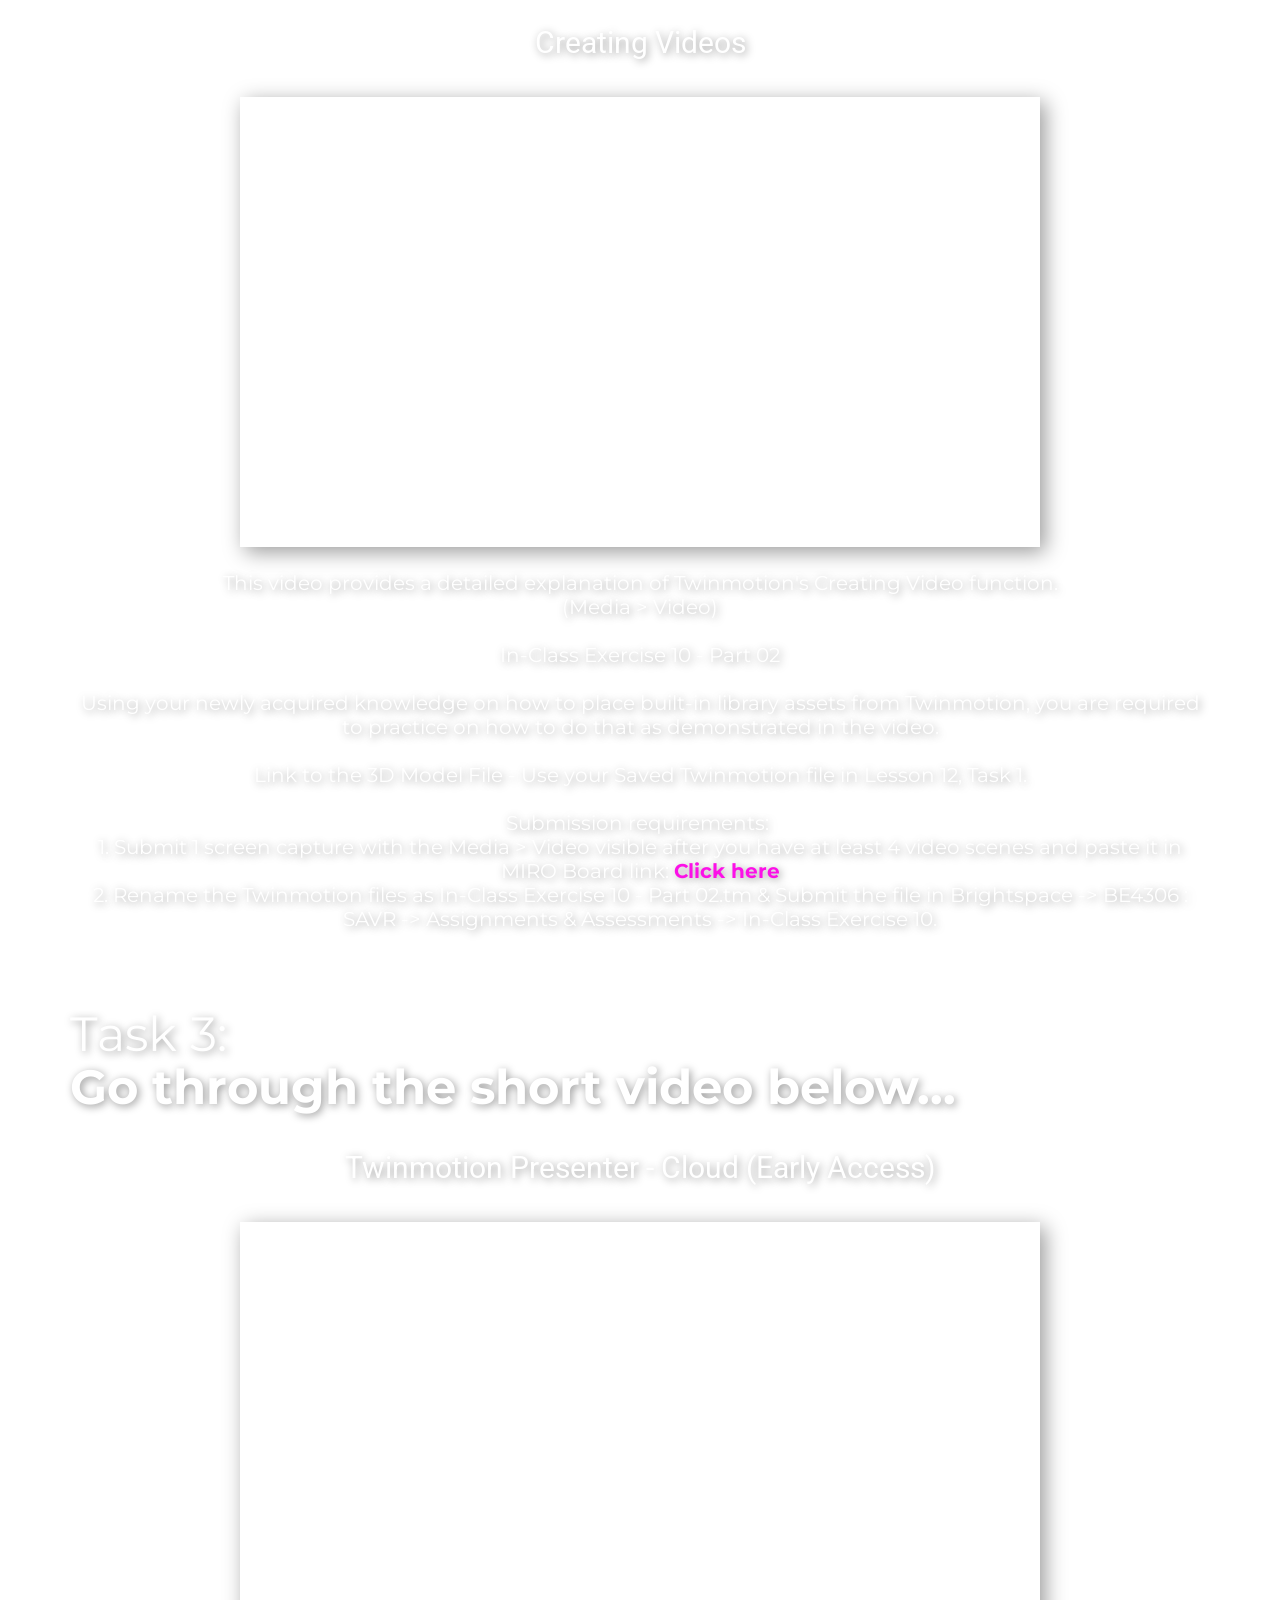
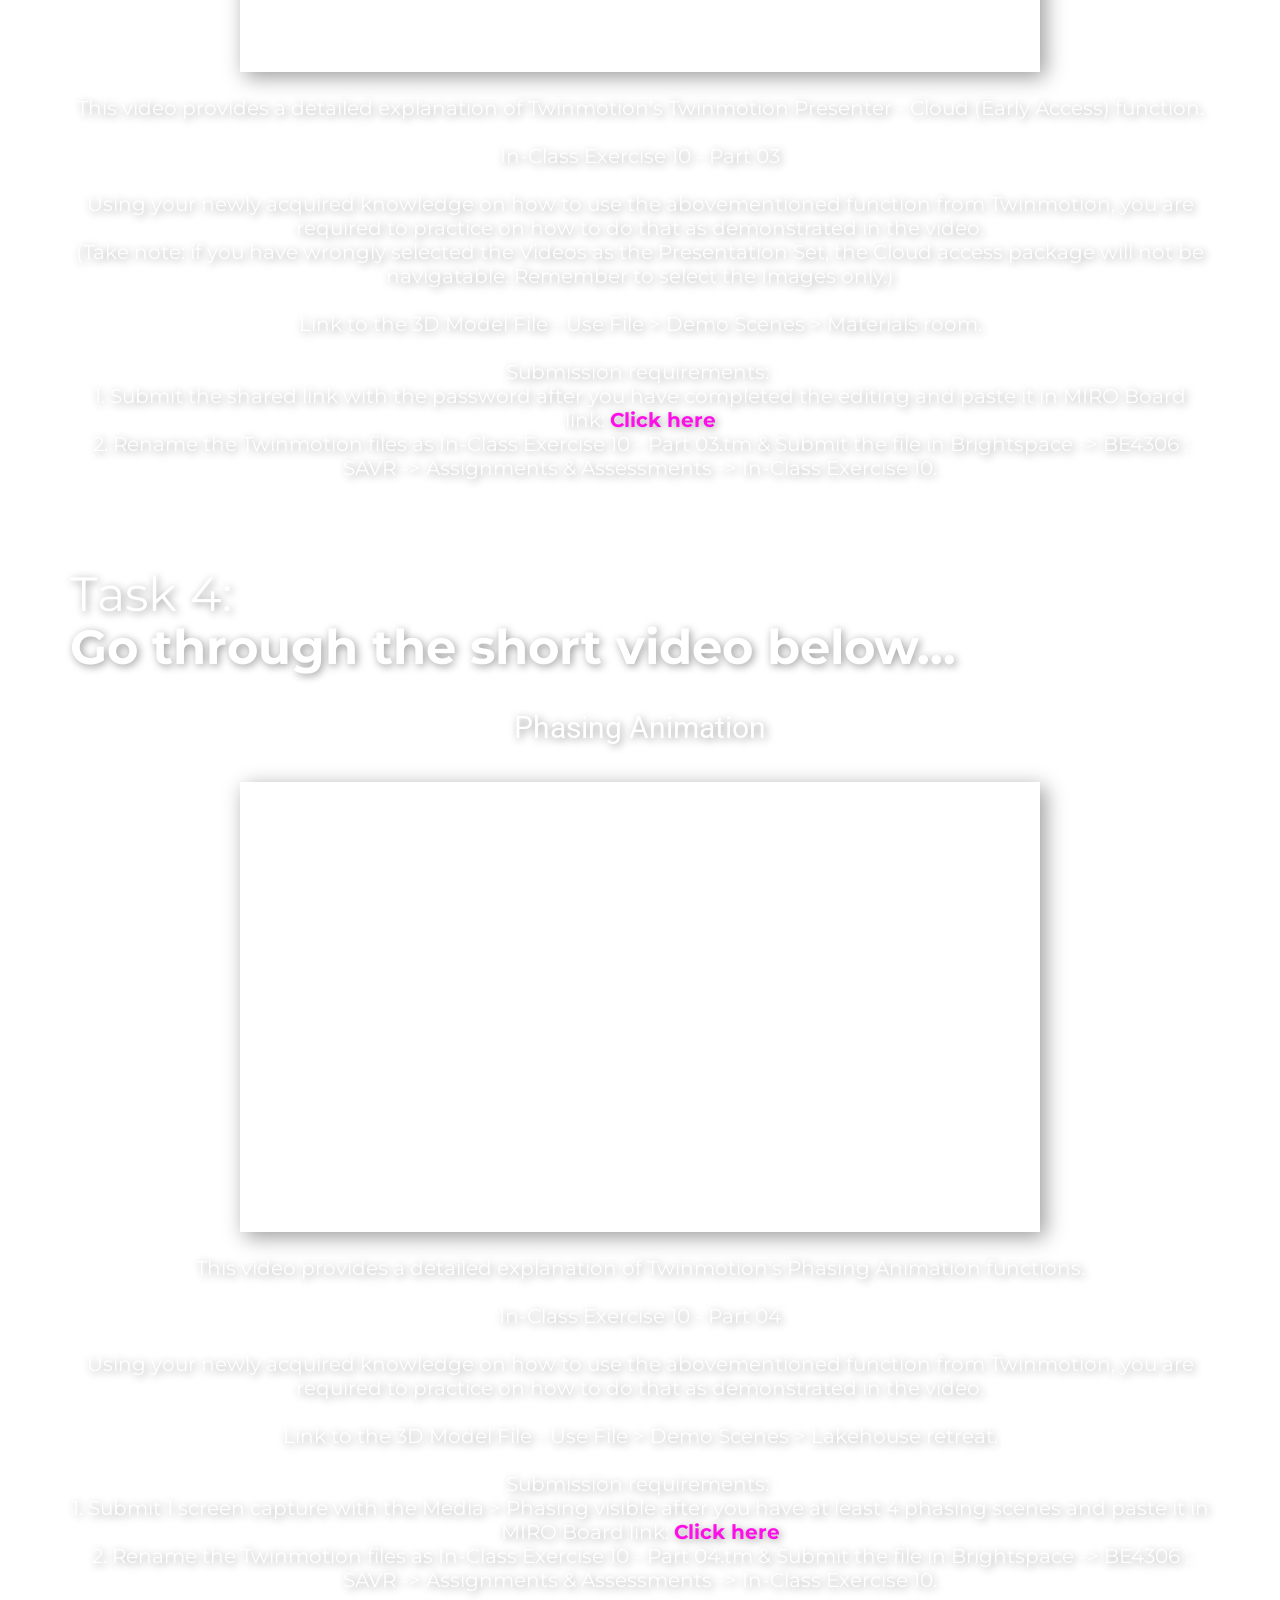
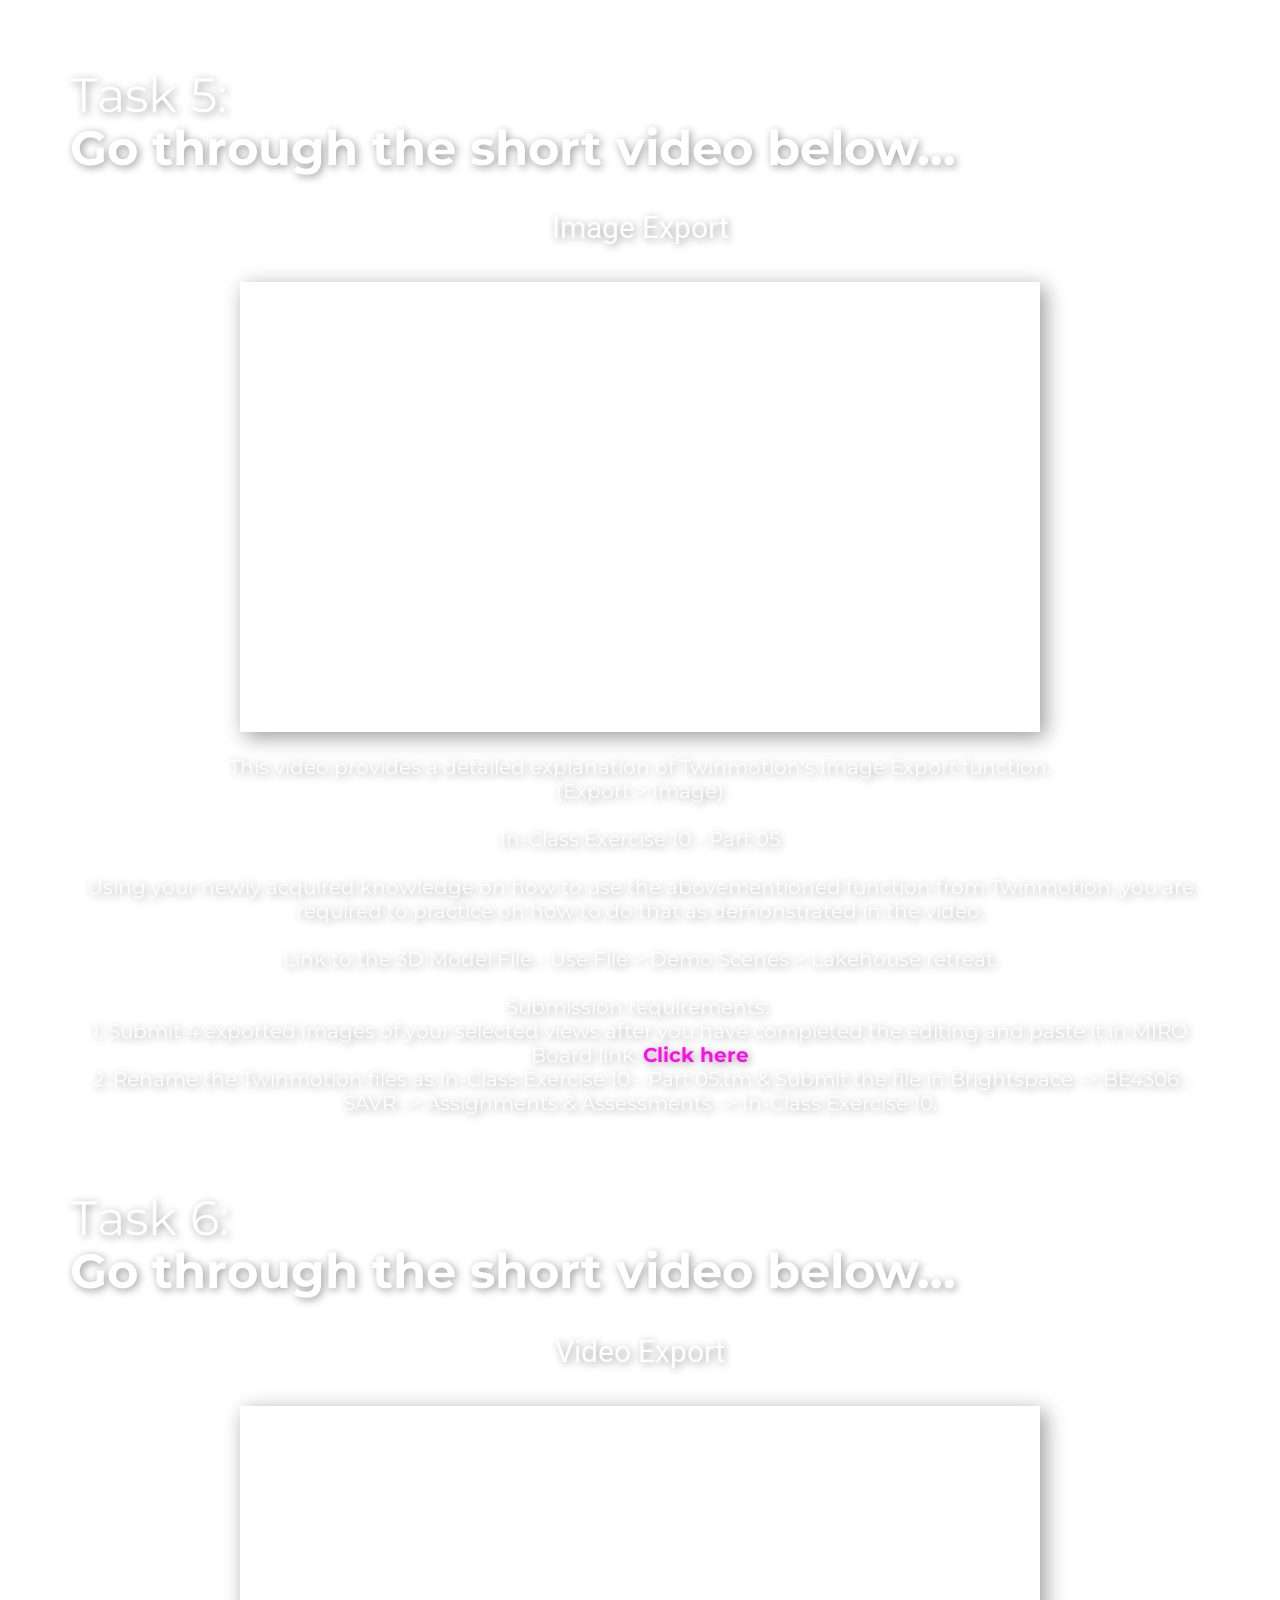
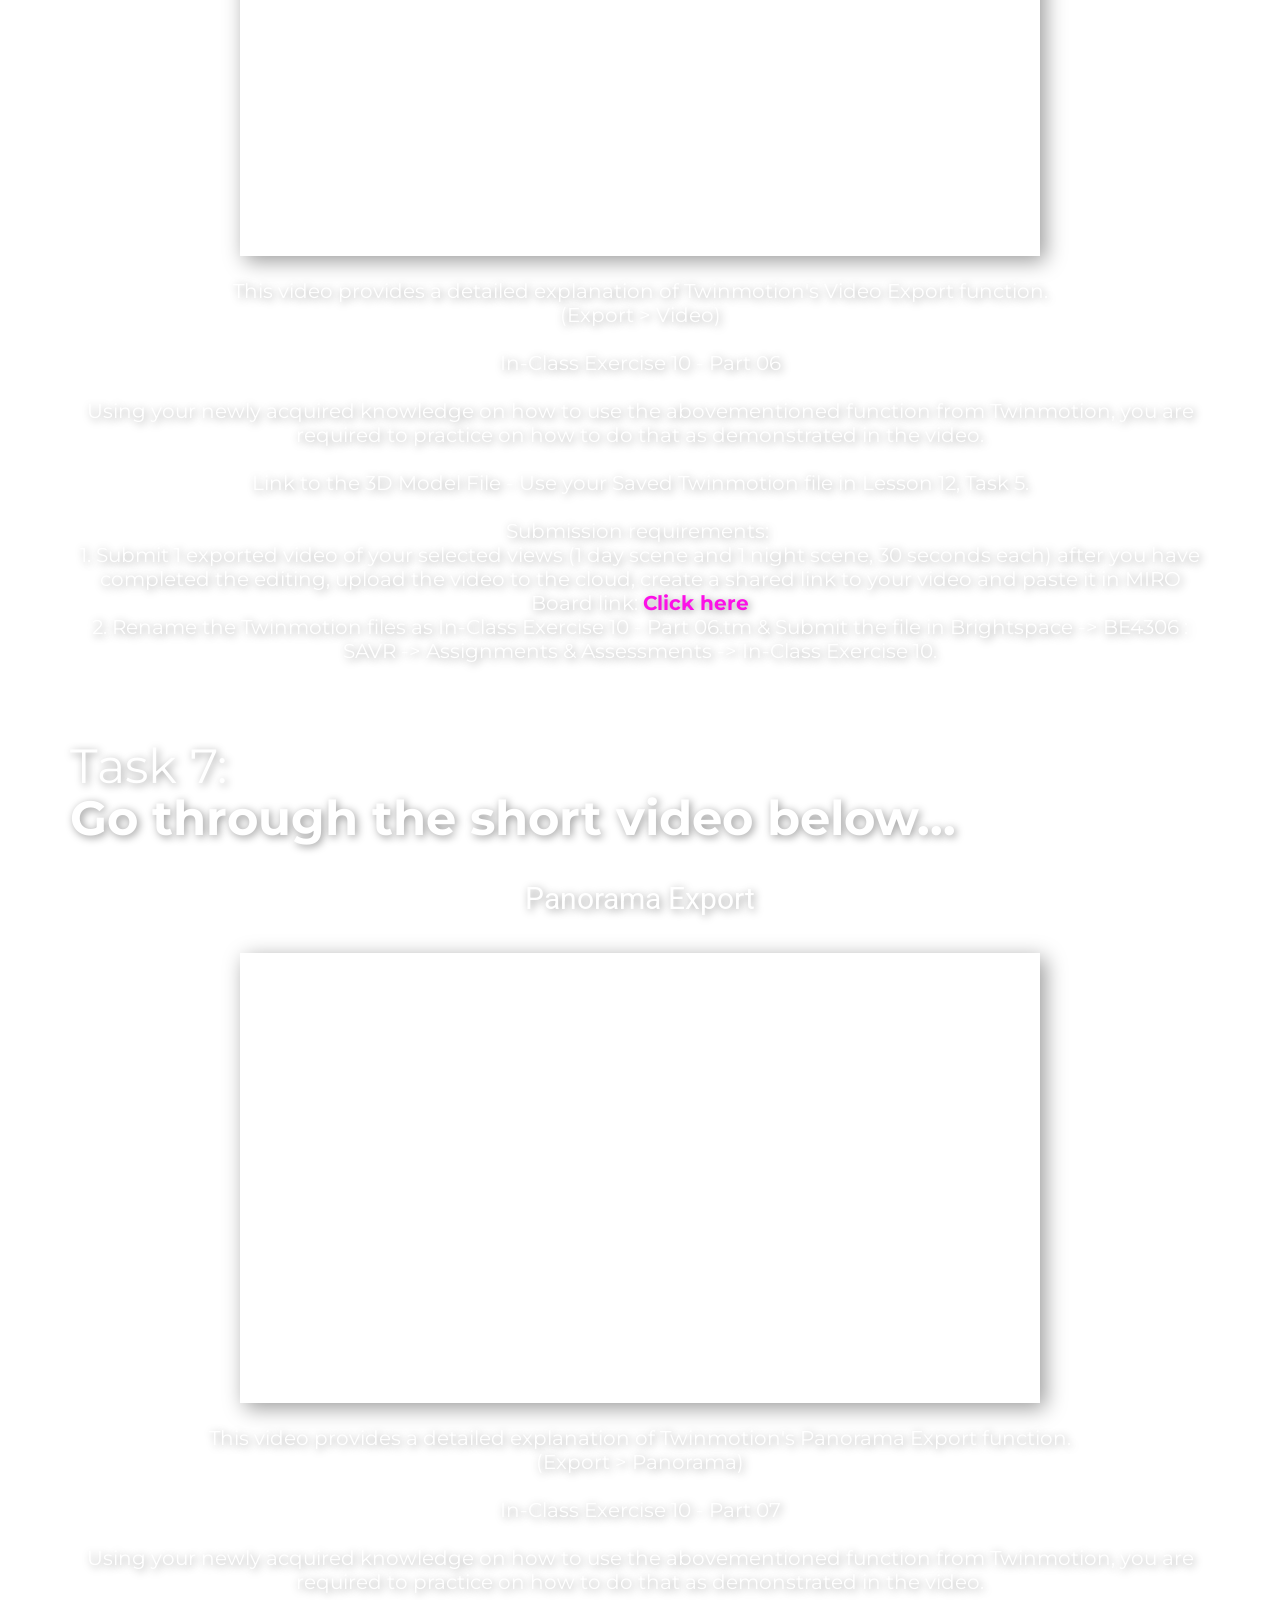
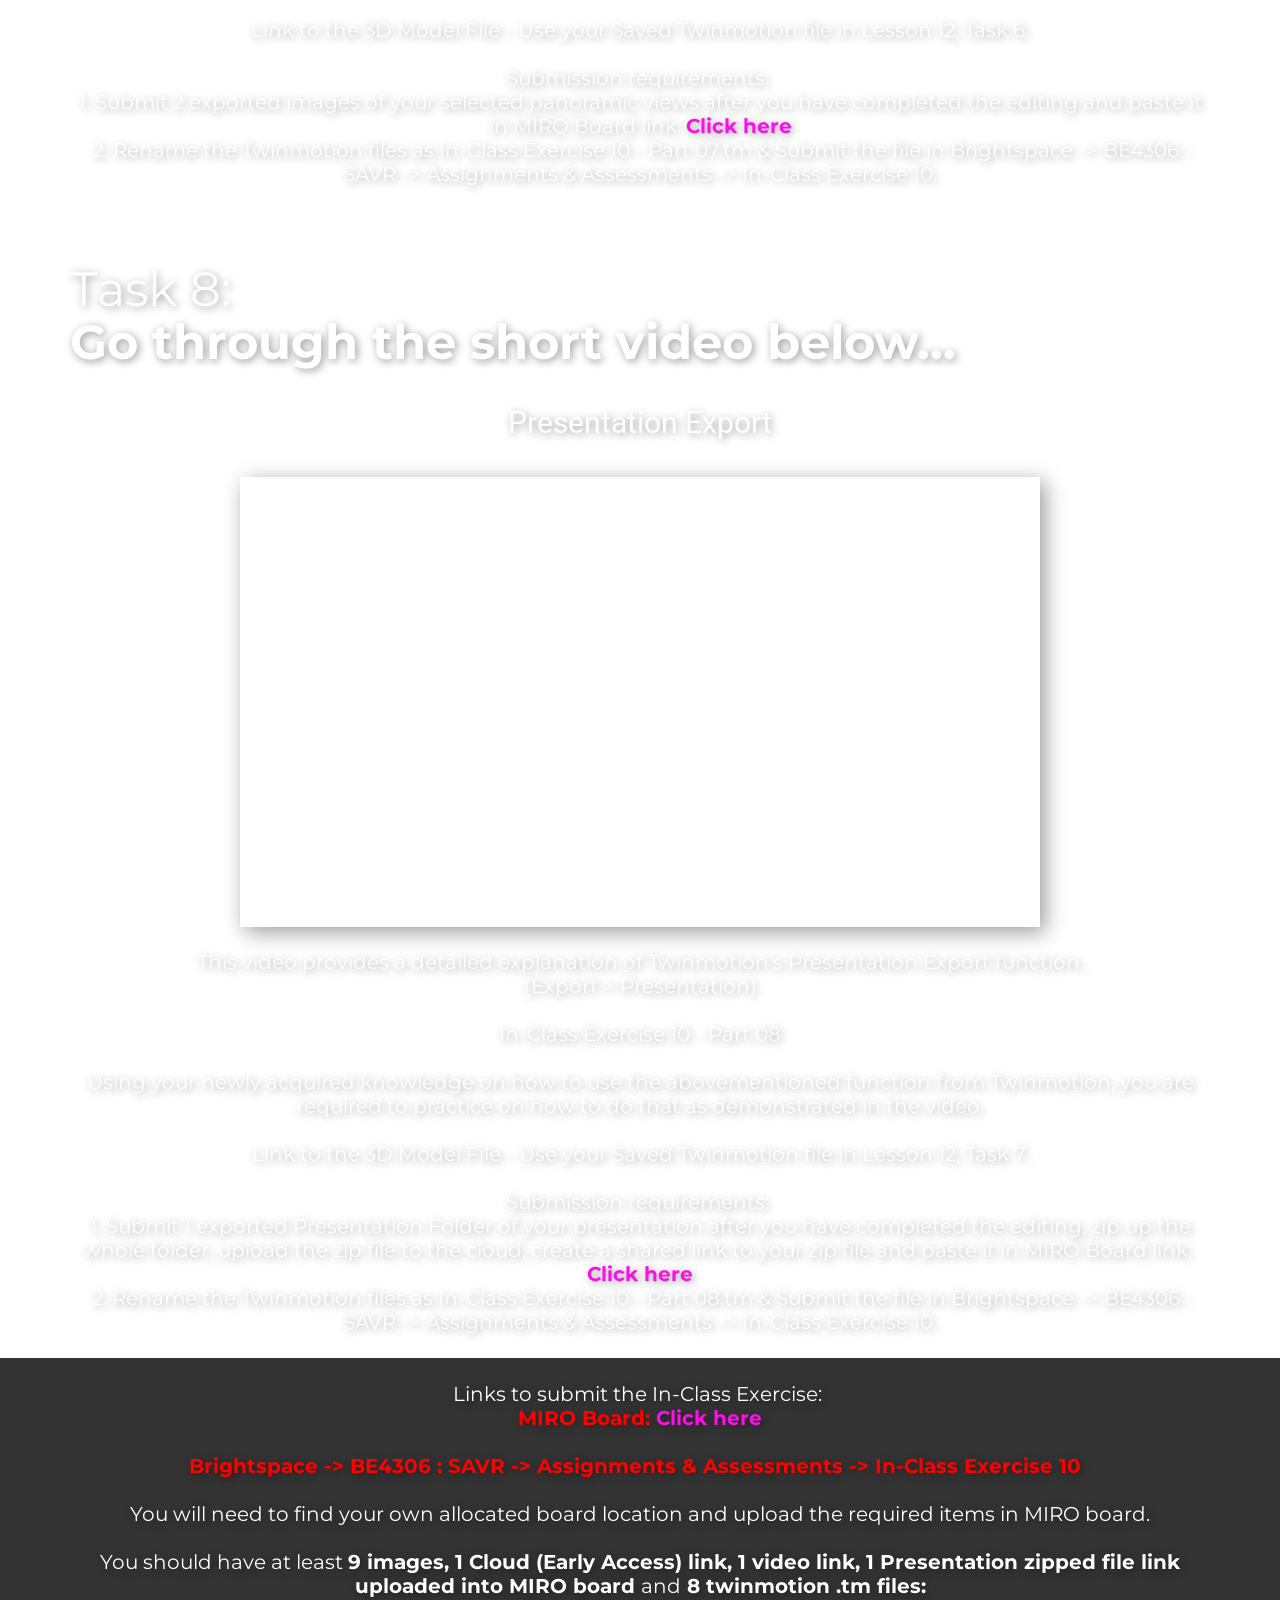
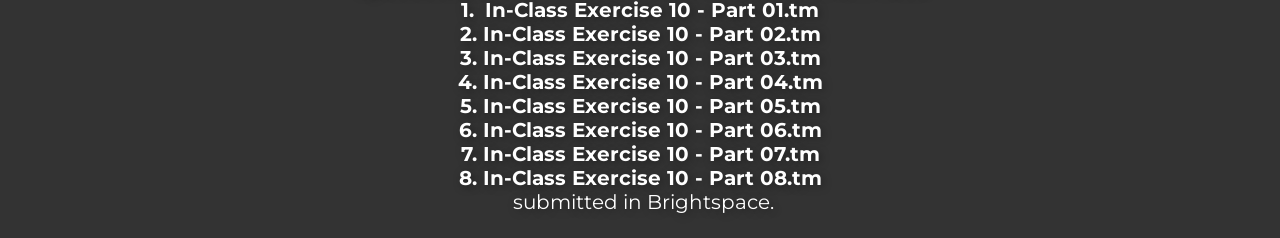
<file: Lesson-12.html>
<!DOCTYPE html>
<html style="font-size: 16px;" lang="en"><head>
    <meta name="viewport" content="width=device-width, initial-scale=1.0">
    <meta charset="utf-8">
    <meta name="keywords" content="Lesson 01 -&nbsp;Lesson Title Name, Topic Title 01:Topic Name, Topic Title 02:Topic Name">
    <meta name="description" content="">
    <title>Lesson 12</title>
    <link rel="stylesheet" href="nicepage.css" media="screen">
<link rel="stylesheet" href="Lesson-12.css" media="screen">
    <script class="u-script" type="text/javascript" src="jquery.js" defer=""></script>
    <script class="u-script" type="text/javascript" src="nicepage.js" defer=""></script>
    <meta name="generator" content="Nicepage 5.11.4, nicepage.com">
    <link id="u-theme-google-font" rel="stylesheet" href="https://fonts.googleapis.com/css?family=Roboto:100,100i,300,300i,400,400i,500,500i,700,700i,900,900i|Open+Sans:300,300i,400,400i,500,500i,600,600i,700,700i,800,800i">
    <link id="u-page-google-font" rel="stylesheet" href="https://fonts.googleapis.com/css?family=Montserrat:100,100i,200,200i,300,300i,400,400i,500,500i,600,600i,700,700i,800,800i,900,900i">
    
    
    
    
    
    
    
    
    
    
    
    
    <script type="application/ld+json">{
		"@context": "http://schema.org",
		"@type": "Organization",
		"name": ""
}</script>
    <meta name="theme-color" content="#fc10e7">
    <meta property="og:title" content="Lesson 12">
    <meta property="og:type" content="website">
  <meta data-intl-tel-input-cdn-path="intlTelInput/"></head>
  <body data-home-page="Lesson-12.html" data-home-page-title="Lesson 12" class="u-body u-image u-overlap u-xl-mode" data-lang="en" style="background-position: 50% 50%; background-attachment: fixed; background-image: url(&quot;images/04.3.jpg&quot;);"><header class="u-box-shadow u-clearfix u-gradient u-header u-sticky u-sticky-53bc u-header" id="Menu"><div class="u-clearfix u-sheet u-sheet-1">
        <nav class="u-menu u-menu-one-level u-menu-open-right u-offcanvas u-menu-1">
          <div class="menu-collapse u-custom-font u-font-montserrat" style="font-size: 1rem; letter-spacing: 0px; text-transform: uppercase; font-weight: 500;">
            <a class="u-button-style u-custom-hover-color u-custom-left-right-menu-spacing u-custom-padding-bottom u-custom-text-active-color u-custom-text-color u-custom-text-hover-color u-custom-text-shadow u-custom-top-bottom-menu-spacing u-nav-link u-text-active-palette-1-base u-text-hover-palette-2-base u-text-white" href="#">
              <svg class="u-svg-link" viewBox="0 0 24 24"><use xmlns:xlink="http://www.w3.org/1999/xlink" xlink:href="#menu-hamburger"></use></svg>
              <svg class="u-svg-content" version="1.1" id="menu-hamburger" viewBox="0 0 16 16" x="0px" y="0px" xmlns:xlink="http://www.w3.org/1999/xlink" xmlns="http://www.w3.org/2000/svg"><g><rect y="1" width="16" height="2"></rect><rect y="7" width="16" height="2"></rect><rect y="13" width="16" height="2"></rect>
</g></svg>
            </a>
          </div>
          <div class="u-custom-menu u-nav-container">
            <ul class="u-custom-font u-font-montserrat u-nav u-unstyled u-nav-1"><li class="u-nav-item"><a class="u-button-style u-nav-link u-text-active-custom-color-5 u-text-body-alt-color u-text-hover-custom-color-4" href="Lesson-12.html" style="padding: 18px 20px;">Lesson 12</a>
</li><li class="u-nav-item"><a class="u-button-style u-nav-link u-text-active-custom-color-5 u-text-body-alt-color u-text-hover-custom-color-4" href="Lesson-12.html#Task1" style="padding: 18px 20px;">Task 1</a>
</li><li class="u-nav-item"><a class="u-button-style u-nav-link u-text-active-custom-color-5 u-text-body-alt-color u-text-hover-custom-color-4" href="Lesson-12.html#Task2" style="padding: 18px 20px;">Task 2</a>
</li><li class="u-nav-item"><a class="u-button-style u-nav-link u-text-active-custom-color-5 u-text-body-alt-color u-text-hover-custom-color-4" href="Lesson-12.html#Task3" style="padding: 18px 20px;">Task 3</a>
</li><li class="u-nav-item"><a class="u-button-style u-nav-link u-text-active-custom-color-5 u-text-body-alt-color u-text-hover-custom-color-4" href="Lesson-12.html#Task4" style="padding: 18px 20px;">Task 4</a>
</li><li class="u-nav-item"><a class="u-button-style u-nav-link u-text-active-custom-color-5 u-text-body-alt-color u-text-hover-custom-color-4" href="Lesson-12.html#Task5" style="padding: 18px 20px;">Task 5</a>
</li><li class="u-nav-item"><a class="u-button-style u-nav-link u-text-active-custom-color-5 u-text-body-alt-color u-text-hover-custom-color-4" href="Lesson-12.html#Task6" style="padding: 18px 20px;">Task 6</a>
</li><li class="u-nav-item"><a class="u-button-style u-nav-link u-text-active-custom-color-5 u-text-body-alt-color u-text-hover-custom-color-4" href="Lesson-12.html#Task7" style="padding: 18px 20px;">Task 7</a>
</li><li class="u-nav-item"><a class="u-button-style u-nav-link u-text-active-custom-color-5 u-text-body-alt-color u-text-hover-custom-color-4" href="Lesson-12.html#Task8" style="padding: 18px 20px;">Task 8</a>
</li><li class="u-nav-item"><a class="u-button-style u-nav-link u-text-active-custom-color-5 u-text-body-alt-color u-text-hover-custom-color-4" href="Lesson-12.html#Submission_Link" style="padding: 18px 20px;">Submission Link</a>
</li></ul>
          </div>
          <div class="u-custom-menu u-nav-container-collapse">
            <div class="u-black u-container-style u-inner-container-layout u-opacity u-opacity-75 u-sidenav">
              <div class="u-inner-container-layout u-sidenav-overflow">
                <div class="u-menu-close"></div>
                <ul class="u-align-center u-nav u-popupmenu-items u-unstyled u-nav-2"><li class="u-nav-item"><a class="u-button-style u-nav-link" href="Lesson-12.html">Lesson 12</a>
</li><li class="u-nav-item"><a class="u-button-style u-nav-link" href="Lesson-12.html#Task1">Task 1</a>
</li><li class="u-nav-item"><a class="u-button-style u-nav-link" href="Lesson-12.html#Task2">Task 2</a>
</li><li class="u-nav-item"><a class="u-button-style u-nav-link" href="Lesson-12.html#Task3">Task 3</a>
</li><li class="u-nav-item"><a class="u-button-style u-nav-link" href="Lesson-12.html#Task4">Task 4</a>
</li><li class="u-nav-item"><a class="u-button-style u-nav-link" href="Lesson-12.html#Task5">Task 5</a>
</li><li class="u-nav-item"><a class="u-button-style u-nav-link" href="Lesson-12.html#Task6">Task 6</a>
</li><li class="u-nav-item"><a class="u-button-style u-nav-link" href="Lesson-12.html#Task7">Task 7</a>
</li><li class="u-nav-item"><a class="u-button-style u-nav-link" href="Lesson-12.html#Task8">Task 8</a>
</li><li class="u-nav-item"><a class="u-button-style u-nav-link" href="Lesson-12.html#Submission_Link">Submission Link</a>
</li></ul>
              </div>
            </div>
            <div class="u-black u-menu-overlay u-opacity u-opacity-25"></div>
          </div>
        </nav>
      </div><style class="u-sticky-style" data-style-id="53bc">.u-sticky-fixed.u-sticky-53bc, .u-body.u-sticky-fixed .u-sticky-53bc {
box-shadow: 5px 5px 20px 0 rgba(0,0,0,0.4) !important
}</style></header>
    <section class="skrollable u-clearfix u-section-1" id="Lesson_Title">
      <div class="u-clearfix u-sheet u-sheet-1">
        <h1 class="u-align-center u-text u-text-body-alt-color u-title u-text-1"> Lesson 12 - ​VR &amp; RTR - Creating Output</h1>
      </div>
    </section>
    <section class="skrollable u-clearfix u-section-2" id="Lesson_Header">
      <div class="u-clearfix u-sheet u-sheet-1">
        <h4 class="u-align-center u-text u-text-body-alt-color u-text-1">
          <br> This lesson is about understanding TwinMotion's wide variety of export/rendering options, for example, still renders, panoramas &amp; video animations etc.<br>
          <br>
        </h4>
      </div>
    </section>
    <section class="skrollable u-clearfix u-image u-parallax u-section-3" id="Task1" data-image-width="1920" data-image-height="1920">
      <div class="u-clearfix u-sheet u-valign-bottom u-sheet-1">
        <h2 class="u-text u-text-body-alt-color u-text-1">
          <span style="font-weight: 400;">
            <br>Task 1:
          </span>
          <br>Go through the short video below...
        </h2>
        <h3 class="u-align-center u-text u-text-body-alt-color u-text-2">
          <br> Creating Images - Panoramas<br>
          <br>
        </h3>
        <div class="u-align-center u-video u-video-contain-lg u-video-contain-md u-video-contain-sm u-video-contain-xs u-video-1">
          <div class="embed-responsive embed-responsive-1">
            <iframe style="position: absolute;top: 0;left: 0;width: 100%;height: 100%;" class="embed-responsive-item" src="https://www.youtube.com/embed/6GDgWITkifE?mute=0&amp;showinfo=0&amp;controls=1&amp;start=0" frameborder="0" allowfullscreen=""></iframe>
          </div>
        </div>
        <h4 class="u-align-center u-text u-text-body-alt-color u-text-3">
          <br>This video provides a detailed explanation of&nbsp;Twinmotion's Creating Panorama function.<br>(Media &gt; Panorama)<br>
          <br> In-Class Exercise 10 - Part 01<br>
          <br>Using your newly acquired knowledge on how to place built-in library assets from Twinmotion, you are required to practice on how to do that as demonstrated in the video.<br>
          <br>Link to the 3D Model File - ​​​Use your Saved Twinmotion file in Lesson 11, Task 7.<br>
          <br>Submission requirements:&nbsp;<br>1. Submit 1 screen capture with the Media &gt; Panorama visible after you have at least 4 panorama scenes and paste it in MIRO Board link:&nbsp;<a href="MIRO%20Board%20Link.html" target="_blank" rel="noopener noreferrer" class="u-active-none u-border-none u-btn u-button-style u-hover-none u-none u-text-palette-1-base u-btn-1">Click here</a>
          <br>2. Rename the Twinmotion files as In-Class Exercise 10 - Part 01.tm &amp; Submit the file in ​Brightspace -&gt; BE4306 : SAVR -&gt; Assignments &amp; Assessments -&gt; In-Class Exercise 10. <br>
          <br>
        </h4>
      </div>
    </section>
    <section class="skrollable u-clearfix u-image u-parallax u-section-4" id="Task2" data-image-width="1920" data-image-height="1920">
      <div class="u-clearfix u-sheet u-valign-middle u-sheet-1">
        <h2 class="u-text u-text-body-alt-color u-text-1">
          <span style="font-weight: 400;">
            <br>Task 2:
          </span>
          <br> Go through the short video below...
        </h2>
        <h3 class="u-align-center u-text u-text-body-alt-color u-text-2">
          <br> Creating Videos<br>
          <br>
        </h3>
        <div class="u-align-center u-video u-video-contain-lg u-video-contain-md u-video-contain-sm u-video-contain-xs u-video-1">
          <div class="embed-responsive embed-responsive-1">
            <iframe style="position: absolute;top: 0;left: 0;width: 100%;height: 100%;" class="embed-responsive-item" src="https://www.youtube.com/embed/dV0oHTjOJos?mute=0&amp;showinfo=0&amp;controls=1&amp;start=0" frameborder="0" allowfullscreen=""></iframe>
          </div>
        </div>
        <h4 class="u-align-center u-text u-text-body-alt-color u-text-3">
          <br> This video provides a detailed explanation of&nbsp;Twinmotion's Creating Video function.<br>(Media &gt; Video)<br>
          <br> In-Class Exercise 10 - Part 02<br>
          <br>Using your newly acquired knowledge on how to place built-in library assets from Twinmotion, you are required to practice on how to do that as demonstrated in the video.<br>
          <br>Link to the 3D Model File - ​Use your Saved Twinmotion file in Lesson 12, Task 1.<br>
          <br>Submission requirements:&nbsp;<br>1. Submit 1 screen capture with the Media &gt; Video visible after you have at least 4 video scenes and paste it in MIRO Board link:&nbsp;<a href="MIRO%20Board%20Link.html" target="_blank" rel="noopener noreferrer" class="u-active-none u-border-none u-btn u-button-style u-hover-none u-none u-text-palette-1-base u-btn-1">Click here</a>
          <br>2. Rename the Twinmotion files as In-Class Exercise 10 - Part 02.tm &amp; Submit the file in ​Brightspace -&gt; BE4306 : SAVR -&gt; Assignments &amp; Assessments -&gt; In-Class Exercise 10. <br>
          <br>
        </h4>
      </div>
    </section>
    <section class="skrollable u-clearfix u-image u-parallax u-section-5" id="Task3" data-image-width="1920" data-image-height="1920">
      <div class="u-clearfix u-sheet u-valign-middle u-sheet-1">
        <h2 class="u-text u-text-body-alt-color u-text-1">
          <br>
          <span style="font-weight: 400;">Task 3:</span>
          <br> Go through the short video below...
        </h2>
        <h3 class="u-align-center u-text u-text-body-alt-color u-text-2">
          <br> Twinmotion Presenter - Cloud (Early Access)<br>
          <br>
        </h3>
        <div class="u-align-center u-video u-video-contain-lg u-video-contain-md u-video-contain-sm u-video-contain-xs u-video-1">
          <div class="embed-responsive embed-responsive-1">
            <iframe style="position: absolute;top: 0;left: 0;width: 100%;height: 100%;" class="embed-responsive-item" src="https://www.youtube.com/embed/EdSf-Bj21yA?mute=0&amp;showinfo=0&amp;controls=1&amp;start=0" frameborder="0" allowfullscreen=""></iframe>
          </div>
        </div>
        <h4 class="u-align-center u-text u-text-body-alt-color u-text-3">
          <br> This video provides a detailed explanation of&nbsp;Twinmotion's ​Twinmotion Presenter - Cloud (Early Access) function.<br>
          <br> In-Class Exercise 10 - Part 03<br>
          <br>Using your newly acquired knowledge on how to use the abovementioned function from Twinmotion, you are required to practice on how to do that as demonstrated in the video.<br>(Take note: if you have wrongly selected the Videos as the Presentation Set, the Cloud access package will not be navigatable. Remember to select the Images only.)<br>
          <br>Link to the 3D Model File - ​Use File &gt; Demo Scenes &gt; Materials room.<br>
          <br>Submission requirements:&nbsp;<br>1. Submit the shared link with the password after you have completed the editing and paste it in MIRO Board link:&nbsp;<a href="MIRO%20Board%20Link.html" target="_blank" rel="noopener noreferrer" class="u-active-none u-border-none u-btn u-button-style u-hover-none u-none u-text-palette-1-base u-btn-1">Click here</a>
          <br>2. Rename the Twinmotion files as In-Class Exercise 10 - Part 03.tm &amp; Submit the file in ​Brightspace -&gt; BE4306 : SAVR -&gt; Assignments &amp; Assessments -&gt; In-Class Exercise 10. <br>
          <br>
        </h4>
      </div>
    </section>
    <section class="skrollable u-clearfix u-image u-parallax u-section-6" id="Task4" data-image-width="1920" data-image-height="1920">
      <div class="u-clearfix u-sheet u-sheet-1">
        <h2 class="u-text u-text-body-alt-color u-text-1">
          <br>
          <span style="font-weight: 400;">Task 4:</span>
          <br> Go through the short video below...
        </h2>
        <h3 class="u-align-center u-text u-text-body-alt-color u-text-2">
          <br> Phasing Animation<br>
          <br>
        </h3>
        <div class="u-align-center u-video u-video-contain-lg u-video-contain-md u-video-contain-sm u-video-contain-xs u-video-1">
          <div class="embed-responsive embed-responsive-1">
            <iframe style="position: absolute;top: 0;left: 0;width: 100%;height: 100%;" class="embed-responsive-item" src="https://www.youtube.com/embed/qNqZkiiUAVY?mute=0&amp;showinfo=0&amp;controls=1&amp;start=0" frameborder="0" allowfullscreen=""></iframe>
          </div>
        </div>
        <h4 class="u-align-center u-text u-text-body-alt-color u-text-3">
          <br> This video provides a detailed explanation of&nbsp;Twinmotion's Phasing Animation functions.<br>
          <br> In-Class Exercise 10 - Part 04<br>
          <br> Using your newly acquired knowledge on how to use the abovementioned function from Twinmotion, you are required to practice on how to do that as demonstrated in the video.<br>
          <br> Link to the 3D Model File - ​Use File &gt; Demo Scenes &gt; Lakehouse retreat.<br>
          <br>Submission requirements:&nbsp;<br>1. Submit 1 screen capture with the Media &gt; Phasing visible after you have at least 4 phasing scenes and paste it in MIRO Board link:&nbsp;<a href="MIRO%20Board%20Link.html" target="_blank" rel="noopener noreferrer" class="u-active-none u-border-none u-btn u-button-style u-hover-none u-none u-text-palette-1-base u-btn-1">Click here</a>
          <br>2. Rename the Twinmotion files as In-Class Exercise 10 - Part 04.tm &amp; Submit the file in ​Brightspace -&gt; BE4306 : SAVR -&gt; Assignments &amp; Assessments -&gt; In-Class Exercise 10. <br>
          <br>
        </h4>
      </div>
    </section>
    <section class="skrollable u-clearfix u-image u-parallax u-section-7" id="Task5" data-image-width="1920" data-image-height="1920">
      <div class="u-clearfix u-sheet u-valign-middle u-sheet-1">
        <h2 class="u-text u-text-body-alt-color u-text-1">
          <br>
          <span style="font-weight: 400;">Task 5:</span>
          <br> Go through the short video below...
        </h2>
        <h3 class="u-align-center u-text u-text-body-alt-color u-text-2">
          <br> Image Export<br>
          <br>
        </h3>
        <div class="u-align-center u-video u-video-contain-lg u-video-contain-md u-video-contain-sm u-video-contain-xs u-video-1">
          <div class="embed-responsive embed-responsive-1">
            <iframe style="position: absolute;top: 0;left: 0;width: 100%;height: 100%;" class="embed-responsive-item" src="https://www.youtube.com/embed/5uggpzhlsmI?mute=0&amp;showinfo=0&amp;controls=1&amp;start=0" frameborder="0" allowfullscreen=""></iframe>
          </div>
        </div>
        <h4 class="u-align-center u-text u-text-body-alt-color u-text-3">
          <br> This video provides a detailed explanation of&nbsp;Twinmotion's Image Export function.<br>(Export &gt; Image)<br>
          <br> In-Class Exercise 10 - Part 05<br>
          <br> Using your newly acquired knowledge on how to use the abovementioned function from Twinmotion, you are required to practice on how to do that as demonstrated in the video.<br>
          <br> Link to the 3D Model File - ​Use File &gt; Demo Scenes &gt; Lakehouse retreat.<br>
          <br>Submission requirements:&nbsp;<br>1. Submit 4 exported images of your selected views after you have completed the editing and paste it in MIRO Board link:&nbsp;<a href="MIRO%20Board%20Link.html" target="_blank" rel="noopener noreferrer" class="u-active-none u-border-none u-btn u-button-style u-hover-none u-none u-text-palette-1-base u-btn-1">Click here</a>
          <br>2. Rename the Twinmotion files as In-Class Exercise 10 - Part 05.tm &amp; Submit the file in ​Brightspace -&gt; BE4306 : SAVR -&gt; Assignments &amp; Assessments -&gt; In-Class Exercise 10. <br>
          <br>
        </h4>
      </div>
    </section>
    <section class="skrollable u-clearfix u-image u-parallax u-section-8" id="Task6" data-image-width="1920" data-image-height="1920">
      <div class="u-clearfix u-sheet u-valign-bottom u-sheet-1">
        <h2 class="u-text u-text-body-alt-color u-text-1">
          <br>
          <span style="font-weight: 400;">Task 6:</span>
          <br> Go through the short video below...
        </h2>
        <h3 class="u-align-center u-text u-text-body-alt-color u-text-2">
          <br> Video Export<br>
          <br>
        </h3>
        <div class="u-align-center u-video u-video-contain-lg u-video-contain-md u-video-contain-sm u-video-contain-xs u-video-1">
          <div class="embed-responsive embed-responsive-1">
            <iframe style="position: absolute;top: 0;left: 0;width: 100%;height: 100%;" class="embed-responsive-item" src="https://www.youtube.com/embed/0KR_LmgbT0g?mute=0&amp;showinfo=0&amp;controls=1&amp;start=0" frameborder="0" allowfullscreen=""></iframe>
          </div>
        </div>
        <h4 class="u-align-center u-text u-text-body-alt-color u-text-3">
          <br> This video provides a detailed explanation of&nbsp;Twinmotion's Video Export function.<br>(Export &gt; Video)<br>
          <br> In-Class Exercise 10 - Part 06<br>
          <br> Using your newly acquired knowledge on how to use the abovementioned function from Twinmotion, you are required to practice on how to do that as demonstrated in the video.<br>
          <br> Link to the 3D Model File - ​Use your Saved Twinmotion file in Lesson 12, Task 5.<br>
          <br>Submission requirements:&nbsp;<br>1. Submit 1 exported video of your selected views (1 day scene and 1 night scene, 30 seconds each) after you have completed the editing, upload the video to the cloud, create a shared link to your video and paste it in MIRO Board link:&nbsp;<a href="MIRO%20Board%20Link.html" target="_blank" rel="noopener noreferrer" class="u-active-none u-border-none u-btn u-button-style u-hover-none u-none u-text-palette-1-base u-btn-1">Click here</a>
          <br>2. Rename the Twinmotion files as In-Class Exercise 10 - Part 06.tm &amp; Submit the file in ​Brightspace -&gt; BE4306 : SAVR -&gt; Assignments &amp; Assessments -&gt; In-Class Exercise 10. <br>
          <br>
        </h4>
      </div>
    </section>
    <section class="skrollable u-clearfix u-image u-parallax u-section-9" id="Task7" data-image-width="1920" data-image-height="1920">
      <div class="u-clearfix u-sheet u-valign-bottom u-sheet-1">
        <h2 class="u-text u-text-body-alt-color u-text-1">
          <br>
          <span style="font-weight: 400;">Task 7:</span>
          <br> Go through the short video below...
        </h2>
        <h3 class="u-align-center u-text u-text-body-alt-color u-text-2">
          <br> Panorama Export<br>
          <br>
        </h3>
        <div class="u-align-center u-video u-video-contain-lg u-video-contain-md u-video-contain-sm u-video-contain-xs u-video-1">
          <div class="embed-responsive embed-responsive-1">
            <iframe style="position: absolute;top: 0;left: 0;width: 100%;height: 100%;" class="embed-responsive-item" src="https://www.youtube.com/embed/_wi-xAIjMiU?mute=0&amp;showinfo=0&amp;controls=1&amp;start=0" frameborder="0" allowfullscreen=""></iframe>
          </div>
        </div>
        <h4 class="u-align-center u-text u-text-body-alt-color u-text-3">
          <br> This video provides a detailed explanation of&nbsp;Twinmotion's Panorama Export function.<br>(Export &gt; ​Panorama)<br>
          <br> In-Class Exercise 10 - Part 07<br>
          <br> Using your newly acquired knowledge on how to use the abovementioned function from Twinmotion, you are required to practice on how to do that as demonstrated in the video.<br>
          <br> Link to the 3D Model File - ​​Use your Saved Twinmotion file in Lesson 12, Task 6.<br>
          <br>Submission requirements:&nbsp;<br> 1. Submit 2 exported images of your selected panoramic views after you have completed the editing and paste it in MIRO Board link:&nbsp;<a href="MIRO%20Board%20Link.html" target="_blank" rel="noopener noreferrer" class="u-active-none u-border-none u-btn u-button-style u-hover-none u-none u-text-palette-1-base u-btn-1">Click here</a>
          <br>2. Rename the Twinmotion files as In-Class Exercise 10 - Part 07.tm &amp; Submit the file in ​Brightspace -&gt; BE4306 : SAVR -&gt; Assignments &amp; Assessments -&gt; In-Class Exercise 10. <br>
          <br>
        </h4>
      </div>
    </section>
    <section class="skrollable u-clearfix u-image u-parallax u-section-10" id="Task8" data-image-width="1920" data-image-height="1920">
      <div class="u-clearfix u-sheet u-valign-bottom u-sheet-1">
        <h2 class="u-text u-text-body-alt-color u-text-1">
          <br>
          <span style="font-weight: 400;">Task 8:</span>
          <br> Go through the short video below...
        </h2>
        <h3 class="u-align-center u-text u-text-body-alt-color u-text-2">
          <br> Presentation Export<br>
          <br>
        </h3>
        <div class="u-align-center u-video u-video-contain-lg u-video-contain-md u-video-contain-sm u-video-contain-xs u-video-1">
          <div class="embed-responsive embed-responsive-1">
            <iframe style="position: absolute;top: 0;left: 0;width: 100%;height: 100%;" class="embed-responsive-item" src="https://www.youtube.com/embed/VCr4TNWP-TA?mute=0&amp;showinfo=0&amp;controls=1&amp;start=0" frameborder="0" allowfullscreen=""></iframe>
          </div>
        </div>
        <h4 class="u-align-center u-text u-text-body-alt-color u-text-3">
          <br> This video provides a detailed explanation of&nbsp;Twinmotion's Presentation Export function.<br>(Export &gt; ​Presentation)<br>
          <br> In-Class Exercise 10 - Part 08<br>
          <br> Using your newly acquired knowledge on how to use the abovementioned function from Twinmotion, you are required to practice on how to do that as demonstrated in the video.<br>
          <br> Link to the 3D Model File - ​​Use your Saved Twinmotion file in Lesson 12, Task 7.<br>
          <br>Submission requirements:&nbsp;<br> 1. Submit 1 exported Presentation Folder of your presentation after you have completed the editing, zip up the whole folder, upload the zip file to the cloud, create a shared link to your zip file and paste it in MIRO Board link:&nbsp;<a href="MIRO%20Board%20Link.html" target="_blank" rel="noopener noreferrer" class="u-active-none u-border-none u-btn u-button-style u-hover-none u-none u-text-palette-1-base u-btn-1">Click here</a>
          <br>2. Rename the Twinmotion files as In-Class Exercise 10 - Part 08.tm &amp; Submit the file in ​Brightspace -&gt; BE4306 : SAVR -&gt; Assignments &amp; Assessments -&gt; In-Class Exercise 10. <br>
          <br>
        </h4>
      </div>
    </section>
    <section class="u-clearfix u-grey-80 u-section-11" id="Submission_Link">
      <div class="u-clearfix u-sheet u-sheet-1">
        <h5 class="u-align-center u-text u-text-1">
          <br> Links to submit the In-Class Exercise:&nbsp;<span style="font-weight: 700;" class="u-text-custom-color-1">
            <br>MIRO Board: <a href="MIRO%20Board%20Link.html" target="_blank" rel="noopener noreferrer" class="u-active-none u-border-none u-btn u-button-link u-button-style u-hover-none u-none u-text-palette-1-base u-btn-1" target="_blank">Click here</a>
            <br>
            <br>Brightspace -&gt; BE4306 : SAVR -&gt; Assignments &amp; Assessments -&gt; In-Class Exercise 10
          </span>&nbsp;<br>
          <br>You will need to find your own allocated board location and upload the required items in MIRO board.<br>
          <br>You should have at least&nbsp;<span style="font-weight: 700;">9 images, 1 Cloud (Early Access) link, 1 video link, 1 Presentation zipped file link uploaded into MIRO board <span style="font-weight: 400;">and</span> 8 twinmotion .tm files:
          </span>
          <br>
          <span style="font-weight: 700;">1.&nbsp;</span>
          <span style="font-weight: 700;">In-Class Exercise 10 - Part 01.tm<br>2.&nbsp;In-Class Exercise 10 - Part 02.tm
          </span>
          <br>
          <span style="font-weight: 700;">3.&nbsp;In-Class Exercise 10 - Part 03.tm</span>
          <br>
          <span style="font-weight: 700;">4.&nbsp;In-Class Exercise 10 - Part 04.tm<br>5.&nbsp;In-Class Exercise 10 - Part 05.tm<br>6.&nbsp;In-Class Exercise 10 - Part 06.tm<br>7.&nbsp;In-Class Exercise 10 - Part 07.tm<br>8.&nbsp;In-Class Exercise 10 - Part 08.tm
          </span>
          <br>
          <span style="font-weight: 700;">&nbsp;</span>submitted in Brightspace.<br>
          <br>
        </h5>
      </div>
    </section>
    <style class="u-overlap-style">.u-overlap:not(.u-sticky-scroll) .u-header {
background-color: #fc10e7 !important; background-image: linear-gradient(#00f5fa, #0900ff) !important
}</style>
  
</body></html>
</file>
